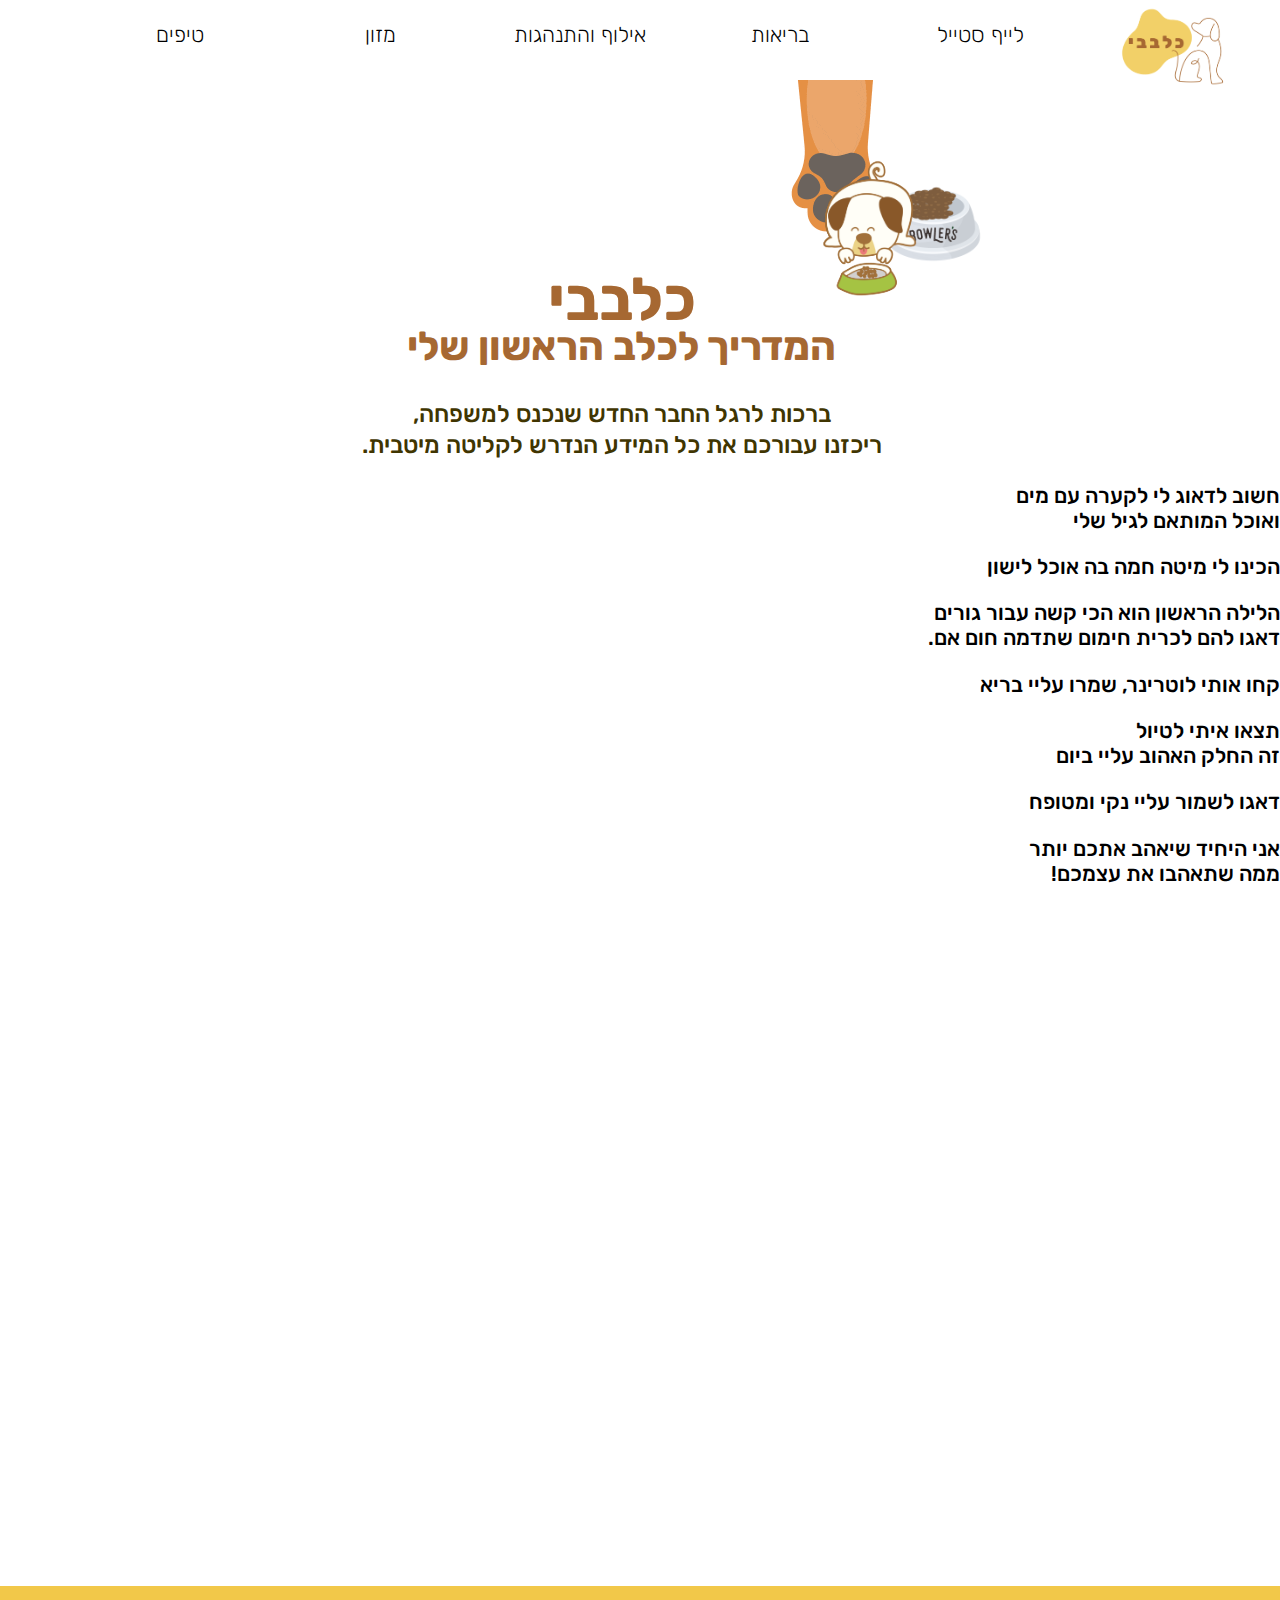
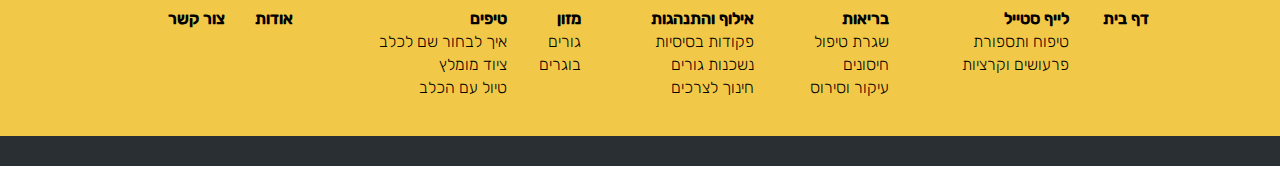
<file: index.html>
﻿<!doctype html>
<html lang="">
<head>
    <meta charset="utf-8" />
    <title>כלבבי - עמוד הבית</title>
    <meta name="description" content="אתר ייעודי המהווה מדריך לבעלי כלבים חדשים" />
    <meta name="keywords" content="כלבים, כלב חדש,איך לקלח כלב, טיפים, פרועשים, קרציות, תספורת לכלב, 
          אילוף, מזון לכלבים, טיול עם הכלב, צרכים, וטרינר, חיסונים  " />
    <meta name="author" content="סבטה גרמן, ירין אלקיים , יעל חן אלפי" />
    <meta name="viewport" content="width=device-width, initial-scale=1.0, user-scalable=yes">
    <!-- CSS -->
    <link href="styles/myStyle.css" rel="stylesheet" />
</head>
<body>
    <div id="container">
        <article id="responsive">
            <div role="main">
                <header>
                    <!--<ul id="skip">
                        <li><a herf="#content">דלג לתוכן העמוד</a></li>
                    </ul>-->
        <nav id="headerNav" aria-label="תפריט ניווט ראשי">

            <ul>
                <li>
                    <a href="index.html">
                        
                        <img id="homeLogo" src="הכנה ליפתוח/logo.png" alt="כלבבי - המדריך לכלב הראשון שלי" title="כלבבי - המדריך לכלב הראשון שלי">
                    </a>
                </li>
                <li>
                    <div>
                        <a href="#" class="navLine default">לייף סטייל</a>
                    </div>
                    <ul>
                        <li>
                            <a href="haircut.html" class="secondNavStains">טיפוח ותספורת</a>
                        </li>
                        <li><a href="tick.html" class="secondNavStains">פרעושים וקרציות</a></li>
                    </ul>
                </li>
                <li>
                    <div>
                        <a href="#" class="notActive navLine">בריאות</a>
                    </div>
                </li>
                <li>
                    <div>
                        <a href="#" class="notActive navLine">אילוף והתנהגות</a>
                    </div>
                </li>
                <li>
                    <div>
                        <a href="#" class="notActive navLine">מזון</a>
                    </div>
                </li>
                <li>
                    <div>
                        <a href="#" class="notActive navLine">טיפים</a>
                    </div>
                </li>
            </ul>
        </nav>

        <!--<div id="accButton">
            <a href="indexAccessible.html">

                כפתור נגישות <br>
                צבעים מנוגדים

            </a>
           <img class="redSquareFull" src="images/redSquareFull.png" alt="">
        </div>-->

        <div class="front">
            <img id="pawsGif"src="הכנה ליפתוח/pawsgif.gif" alt="" title="כפות רגליים"/>
            <h1 class="homepage"><span id="FrontName">כלבבי</span><br />
            המדריך לכלב הראשון שלי</h1>
            <h2 class="homepage2">
                ברכות לרגל החבר החדש שנכנס למשפחה,
                <br /> ריכזנו עבורכם את כל המידע הנדרש לקליטה מיטבית.
            </h2>
        </div>
        </header>
                <div class="front">
                    <section id="foodhome">

                        <p>
                            חשוב לדאוג לי לקערה עם מים
                            <br /> ואוכל המותאם לגיל שלי <br>
                        </p>
                        <img id="food" src="הכנה ליפתוח/food.png" alt="כלב אוכל" title="" />
                        <img id="foodbawl" src="הכנה ליפתוח/food bawl.gif" alt="" title="" />

                    </section>

                    <section id="sleephome">

                        <p>
                            הכינו לי מיטה חמה בה אוכל לישון
                        </p>
                        <img id="food" src="הכנה ליפתוח/food.png" alt="כלב אוכל" title="" /> <!--מנורה-->
                        <p>
                            הלילה הראשון הוא הכי קשה עבור גורים <br>
                            דאגו להם לכרית חימום שתדמה חום אם.

                        </p>
                    </section>
                    <section id="dochome">
                        <p>
                            קחו אותי לוטרינר, שמרו עליי בריא  <br>
                        </p>

                    </section>



                    <section id="travelhome">

                        <p>
                            תצאו איתי לטיול <br> זה החלק האהוב עליי ביום  <br>

                        </p>

                    </section>


                    <section id="lifestylehome">

                        <p>
                            דאגו לשמור עליי נקי ומטופח  <br>
                        </p>
                    </section>


                    <section id="lovehome">

                        <p>
                            אני היחיד שיאהב אתכם יותר <br>
                            ממה שתאהבו את עצמכם!<br>

                        </p>
                    </section>

                    <footer>
                        <table>
                            <tr>
                                <th><a class="bold" href="index.html">דף בית</a></th>
                                <th class="title">לייף סטייל</th>
                                <th class="title">בריאות</th>
                                <th class="title">אילוף והתנהגות</th>
                                <th class="title">מזון</th>
                                <th class="title">טיפים</th>
                                <th><a class="bold" href="about.html">אודות</a></th>
                                <th><a class="bold" href="contactUs.html">צור קשר</a></th>
                            </tr>
                            <tr>
                                <td></td>
                                <td><a href="haircut.html">טיפוח ותספורת</a></td>
                                <td><a class="notActive" href="#">שגרת טיפול</a></td>
                                <td><a class="notActive" href="#">פקודות בסיסיות</a></td>
                                <td><a class="notActive" href="#">גורים</a></td>
                                <td><a class="notActive" href="#">איך לבחור שם לכלב</a></td>

                            </tr>
                            <tr>
                                <td></td>
                                <td><a href="tick.html">פרעושים וקרציות</a></td>
                                <td><a class="notActive" href="#">חיסונים</a></td>
                                <td><a class="notActive" href="#">נשכנות גורים</a></td>
                                <td><a class="notActive" href="#">בוגרים</a></td>
                                <td><a class="notActive" href="#">ציוד מומלץ</a></td>
                            </tr>
                            <tr>
                                <td></td>
                                <td></td>
                                <td><a class="notActive" href="#">עיקור וסירוס</a></td>
                                <td><a class="notActive" href="#">חינוך לצרכים</a></td>
                                <td></td>
                                <td><a class="notActive" href="#">טיול עם הכלב</a></td>
                            </tr>
                        </table>  
                            </footer>
                                </div>
                        </div>
            </div>
    </articel>
</body>

</html>
</file>
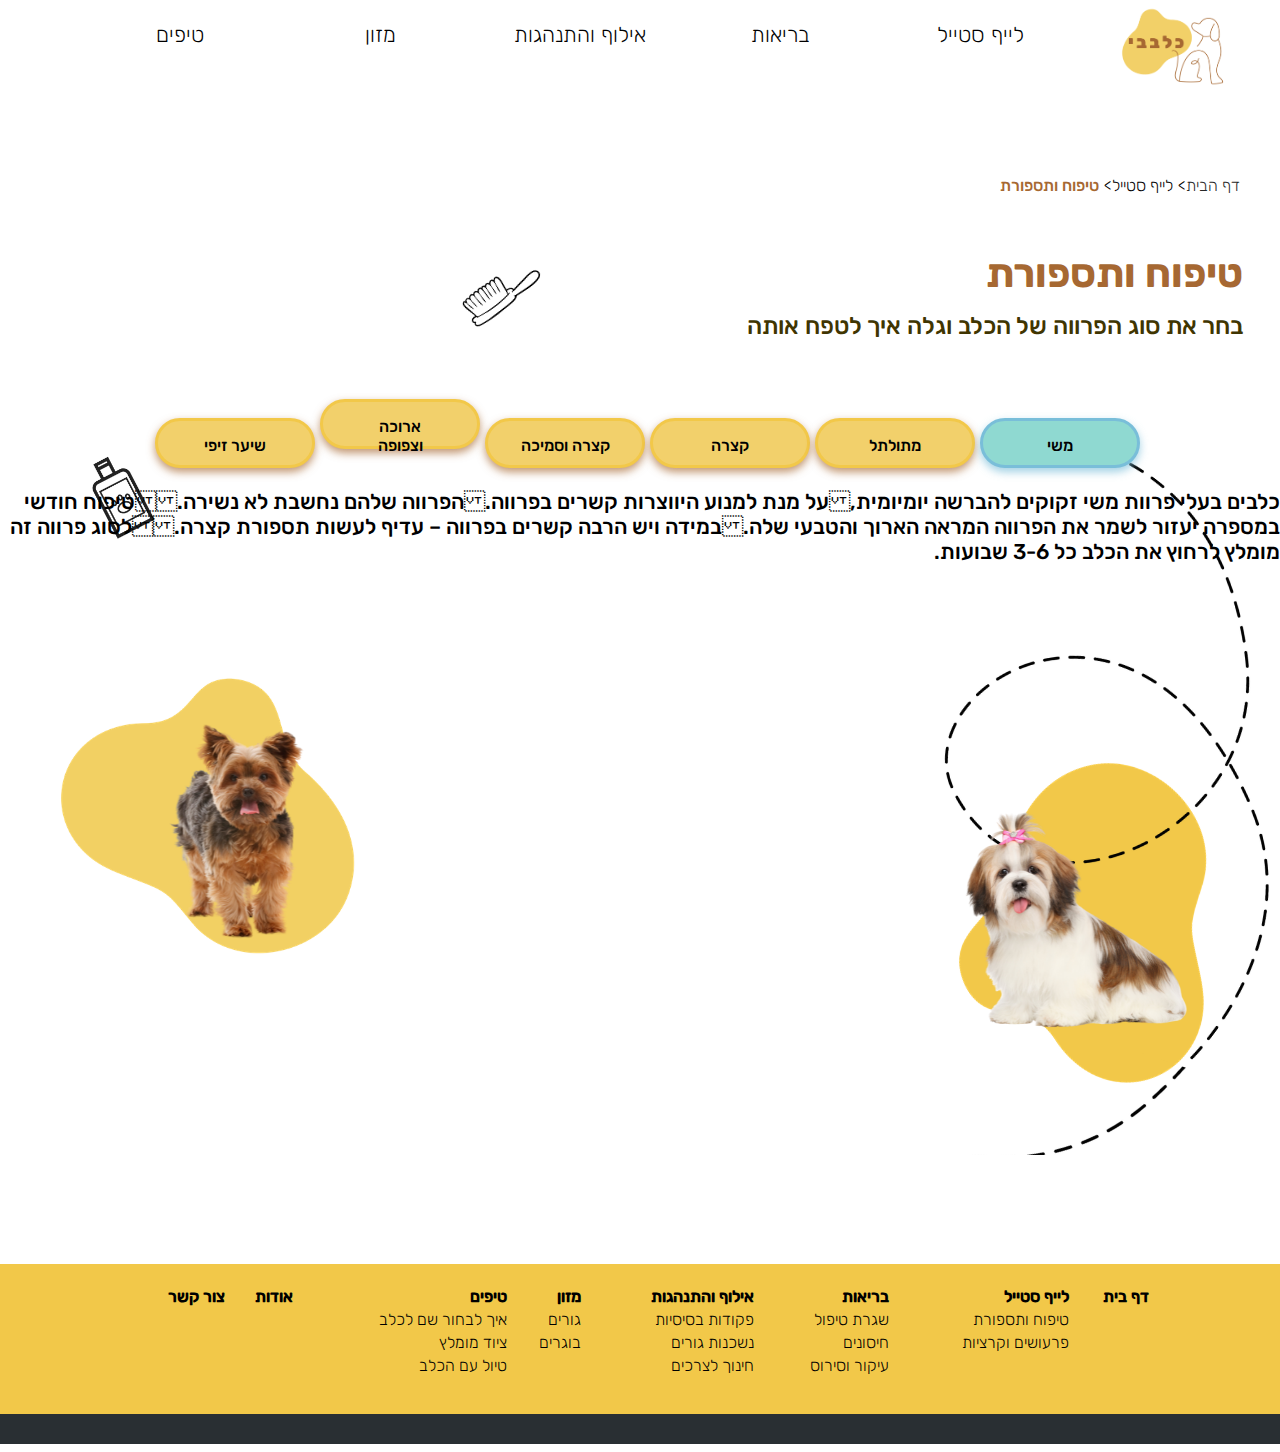
<file: 1meshi.html>
﻿<!doctype html>
<html lang="">
<head>
    <meta charset="utf-8" />
    <title>טיפוח ותספורת - משי</title>
    <meta name="description" content="" />
    <meta name="keywords" content="" />
    <meta name="author" content="" />
    <meta name="viewport" content="width=device-width, initial-scale=1.0, user-scalable=yes">
    <!-- CSS -->
    <link href="styles/myStyle.css" rel="stylesheet" />

</head>
<body>
    <div id="container">
        <nav id="headerNav" aria-label="תפריט ניווט ראשי">

            <ul>
                <li>
                    <a href="index.html">

                        <img id="homeLogo" src="הכנה ליפתוח/logo.png" alt="כלבבי - המדריך לכלב הראשון שלי" title="כלבבי - המדריך לכלב הראשון שלי">
                    </a>
                </li>
                <li>
                    <div>
                        <a href="#" class="navLine default">לייף סטייל</a>
                    </div>
                    <ul>
                        <li>
                             <a href="haircut - Copy.html" class="secondNavStains">טיפוח ותספורת</a>
                        </li>
                        <li><a href="tick.html" class="secondNavStains">פרעושים וקרציות</a></li>
                    </ul>
                </li>
                <li>
                    <div>
                        <a href="#" class="notActive navLine">בריאות</a>
                    </div>
                </li>
                <li>
                    <div>
                        <a href="#" class="notActive navLine">אילוף והתנהגות</a>
                    </div>
                </li>
                <li>
                    <div>
                        <a href="#" class="notActive navLine">מזון</a>
                    </div>
                </li>
                <li>
                    <div>
                        <a href="#" class="notActive navLine">טיפים</a>
                    </div>
                </li>
            </ul>

        </nav>
        <nav id="breadCrumbs" aria-label="תפריט התמצאות">
            <ol>
                <li>
                    <a href="index.html">דף הבית</a>
                </li>

                <li>לייף סטייל</li>

                <li>טיפוח ותספורת</li>
            </ol>
        </nav>
        <div id="front">
            <img id="meshiBack" src="../a/mashiBack.png" />
            <h1>
                טיפוח ותספורת
            </h1>
            <h2>
                בחר את סוג הפרווה של הכלב וגלה איך לטפח אותה
            </h2>
            <br /> <br />

            <div id="HairButton">
                <button class="button2">
                    משי
                </button>
                <button class="button1" onClick="window.location.href='2curl.html';">
                    מתולתל
                </button>
                <button class="button1" onClick="window.location.href='3short.html';">
                    קצרה
                </button>
                <button class="button1" onClick="window.location.href='4shortthick.html';">
                    קצרה וסמיכה
                </button>
                <button class="button1" onClick="window.location.href='5long.html';">
                    ארוכה וצפופה
                </button>
                <button class="button1" onClick="window.location.href='6zifi.html';">
                    שיער זיפי
                </button>
            </div>
            <p>
                כלבים בעלי פרוות משי זקוקים להברשה יומיומית,על מנת למנוע היווצרות קשרים בפרווה.הפרווה שלהם נחשבת לא נשירה.טיפוח חודשי במספרה יעזור לשמר את הפרווה המראה הארוך והטבעי שלה.במידה ויש הרבה קשרים בפרווה – עדיף לעשות תספורת קצרה.לסוג פרווה זה מומלץ לרחוץ את הכלב כל 3-6 שבועות.
            </p>
            <footer>
                <table>
                    <tr>
                        <th><a class="bold" href="index.html">דף בית</a></th>
                        <th class="title">לייף סטייל</th>
                        <th class="title">בריאות</th>
                        <th class="title">אילוף והתנהגות</th>
                        <th class="title">מזון</th>
                        <th class="title">טיפים</th>
                        <th><a class="bold" href="about.html">אודות</a></th>
                        <th><a class="bold" href="contactUs.html">צור קשר</a></th>
                    </tr>
                    <tr>
                        <td></td>
                        <td><a href="haircut.html">טיפוח ותספורת</a></td>
                        <td><a class="notActive" href="#">שגרת טיפול</a></td>
                        <td><a class="notActive" href="#">פקודות בסיסיות</a></td>
                        <td><a class="notActive" href="#">גורים</a></td>
                        <td><a class="notActive" href="#">איך לבחור שם לכלב</a></td>

                    </tr>
                    <tr>
                        <td></td>
                        <td><a href="tick.html">פרעושים וקרציות</a></td>
                        <td><a class="notActive" href="#">חיסונים</a></td>
                        <td><a class="notActive" href="#">נשכנות גורים</a></td>
                        <td><a class="notActive" href="#">בוגרים</a></td>
                        <td><a class="notActive" href="#">ציוד מומלץ</a></td>
                    </tr>
                    <tr>
                        <td></td>
                        <td></td>
                        <td><a class="notActive" href="#">עיקור וסירוס</a></td>
                        <td><a class="notActive" href="#">חינוך לצרכים</a></td>
                        <td></td>
                        <td><a class="notActive" href="#">טיול עם הכלב</a></td>
                    </tr>
                </table>
            </footer>
        </div>
    </div>
</body>
</html>
</file>
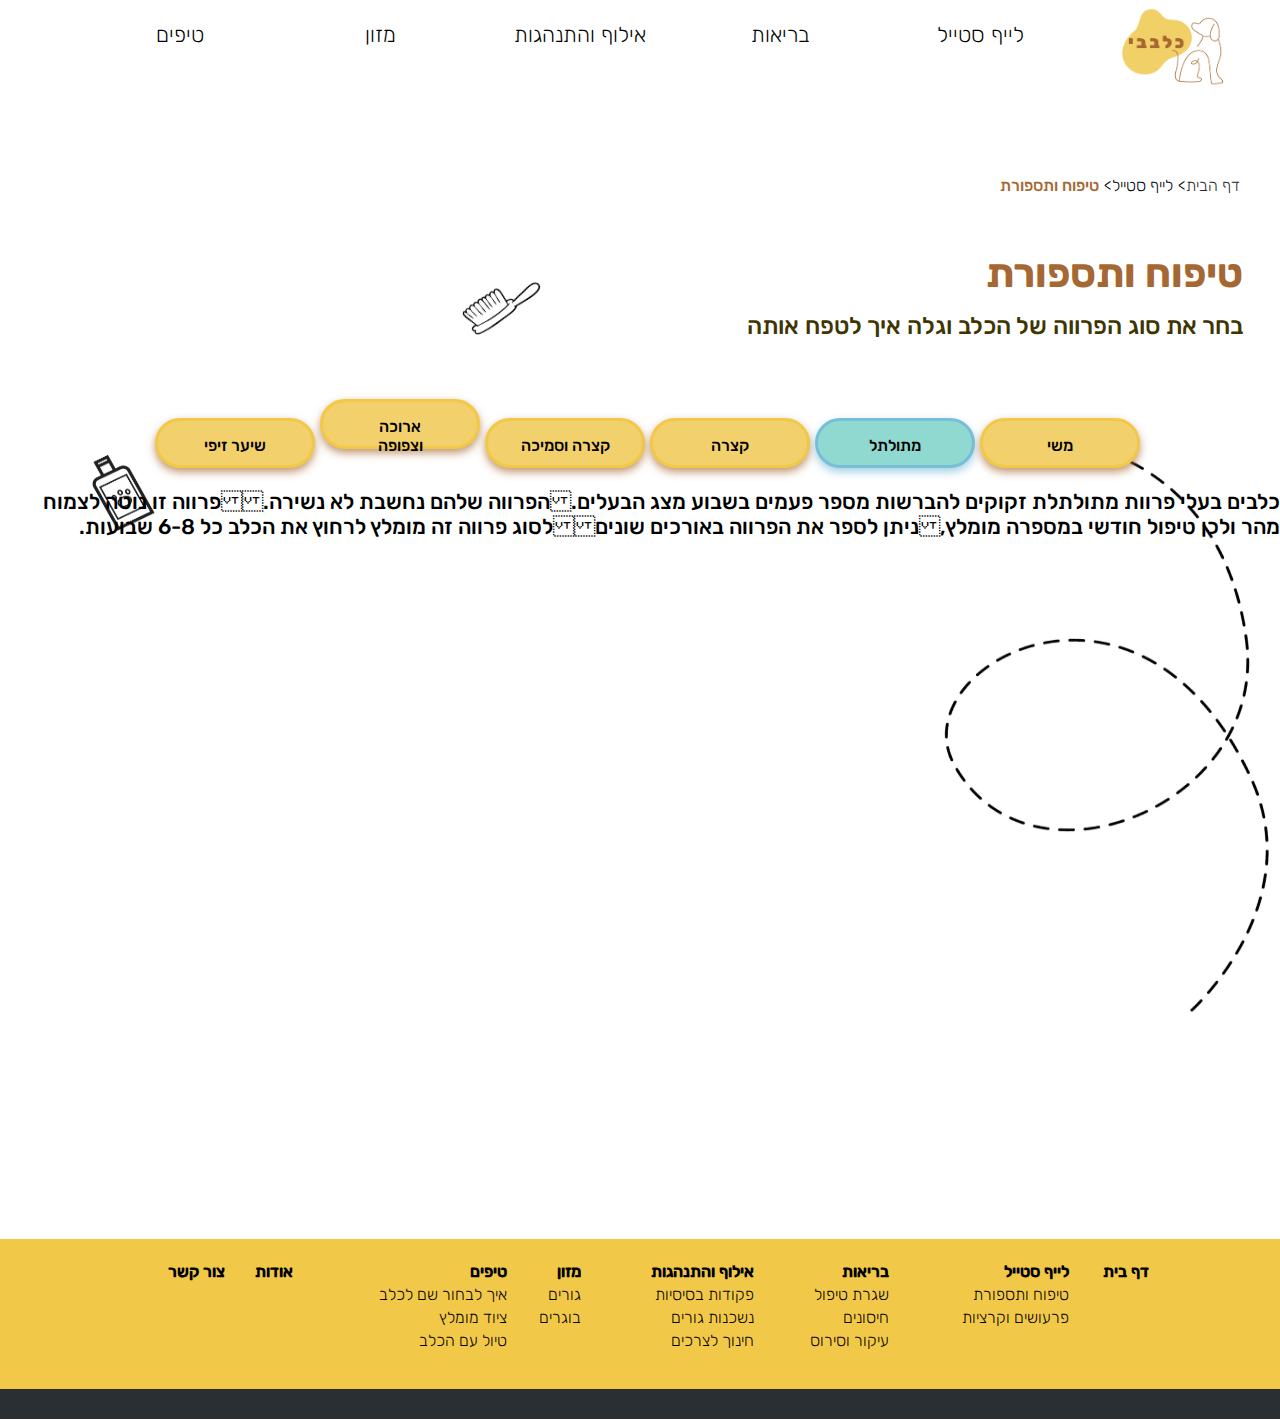
<file: 2curl.html>
﻿<!doctype html>
<html lang="">
<head>
    <meta charset="utf-8" />
    <title>טיפוח ותספורת - מתולתל</title>
    <meta name="description" content="" />
    <meta name="keywords" content="" />
    <meta name="author" content="" />
    <meta name="viewport" content="width=device-width, initial-scale=1.0, user-scalable=yes">
    <!-- CSS -->
    <link href="styles/myStyle.css" rel="stylesheet" />

</head>
<body>
    <div id="container">
        <nav id="headerNav" aria-label="תפריט ניווט ראשי">

            <ul>
                <li>
                    <a href="index.html">

                        <img id="homeLogo" src="הכנה ליפתוח/logo.png" alt="כלבבי - המדריך לכלב הראשון שלי" title="כלבבי - המדריך לכלב הראשון שלי">
                    </a>
                </li>
                <li>
                    <div>
                        <a href="#" class="navLine default">לייף סטייל</a>
                    </div>
                    <ul>
                        <li>
                            <a href="haircut.html" class="secondNavStains">טיפוח ותספורת</a>
                        </li>
                        <li><a href="tick.html" class="secondNavStains">פרעושים וקרציות</a></li>
                    </ul>
                </li>
                <li>
                    <div>
                        <a href="#" class="notActive navLine">בריאות</a>
                    </div>
                </li>
                <li>
                    <div>
                        <a href="#" class="notActive navLine">אילוף והתנהגות</a>
                    </div>
                </li>
                <li>
                    <div>
                        <a href="#" class="notActive navLine">מזון</a>
                    </div>
                </li>
                <li>
                    <div>
                        <a href="#" class="notActive navLine">טיפים</a>
                    </div>
                </li>
            </ul>

        </nav>
        <nav id="breadCrumbs" aria-label="תפריט התמצאות">
            <ol>
                <li>
                    <a href="index.html">דף הבית</a>
                </li>

                <li>לייף סטייל</li>

                <li>טיפוח ותספורת</li>
            </ol>
        </nav>
        <div id="front">
            <div>
                <img id="haircutBack" src="הכנה ליפתוח/backHair.png" />
            </div>
            <h1>
                טיפוח ותספורת
            </h1>
            <h2>
                בחר את סוג הפרווה של הכלב וגלה איך לטפח אותה
            </h2>
            <br /> <br />
            <div id="HairButton">
                <button class="button1" onClick="window.location.href='1meshi.html';">
                    משי
                </button>
                <button class="button2">
                    מתולתל
                </button>
                <button class="button1" onClick="window.location.href='3short.html';">
                    קצרה
                </button>
                <button class="button1" onClick="window.location.href='4shortthick.html';">
                    קצרה וסמיכה
                </button>
                <button class="button1" onClick="window.location.href='5long.html';">
                    ארוכה וצפופה
                </button>
                <button class="button1" onClick="window.location.href='6zifi.html';">
                    שיער זיפי
                </button>
            </div>
           
            <p>
                כלבים בעלי פרוות מתולתלת זקוקים להברשות מספר פעמים בשבוע מצג הבעלים.הפרווה שלהם נחשבת לא נשירה.פרווה זו נוטה לצמוח מהר ולכן טיפול חודשי במספרה מומלץ,ניתן לספר את הפרווה באורכים שוניםלסוג פרווה זה מומלץ לרחוץ את הכלב כל 6-8 שבועות.
            </p>   

            <footer>
                <table>
                    <tr>
                        <th><a class="bold" href="index.html">דף בית</a></th>
                        <th class="title">לייף סטייל</th>
                        <th class="title">בריאות</th>
                        <th class="title">אילוף והתנהגות</th>
                        <th class="title">מזון</th>
                        <th class="title">טיפים</th>
                        <th><a class="bold" href="about.html">אודות</a></th>
                        <th><a class="bold" href="contactUs.html">צור קשר</a></th>
                    </tr>
                    <tr>
                        <td></td>
                        <td><a href="haircut.html">טיפוח ותספורת</a></td>
                        <td><a class="notActive" href="#">שגרת טיפול</a></td>
                        <td><a class="notActive" href="#">פקודות בסיסיות</a></td>
                        <td><a class="notActive" href="#">גורים</a></td>
                        <td><a class="notActive" href="#">איך לבחור שם לכלב</a></td>

                    </tr>
                    <tr>
                        <td></td>
                        <td><a href="tick.html">פרעושים וקרציות</a></td>
                        <td><a class="notActive" href="#">חיסונים</a></td>
                        <td><a class="notActive" href="#">נשכנות גורים</a></td>
                        <td><a class="notActive" href="#">בוגרים</a></td>
                        <td><a class="notActive" href="#">ציוד מומלץ</a></td>
                    </tr>
                    <tr>
                        <td></td>
                        <td></td>
                        <td><a class="notActive" href="#">עיקור וסירוס</a></td>
                        <td><a class="notActive" href="#">חינוך לצרכים</a></td>
                        <td></td>
                        <td><a class="notActive" href="#">טיול עם הכלב</a></td>
                    </tr>
                </table>
            </footer>
        </div>
    </div>
</body>
</html>
</file>
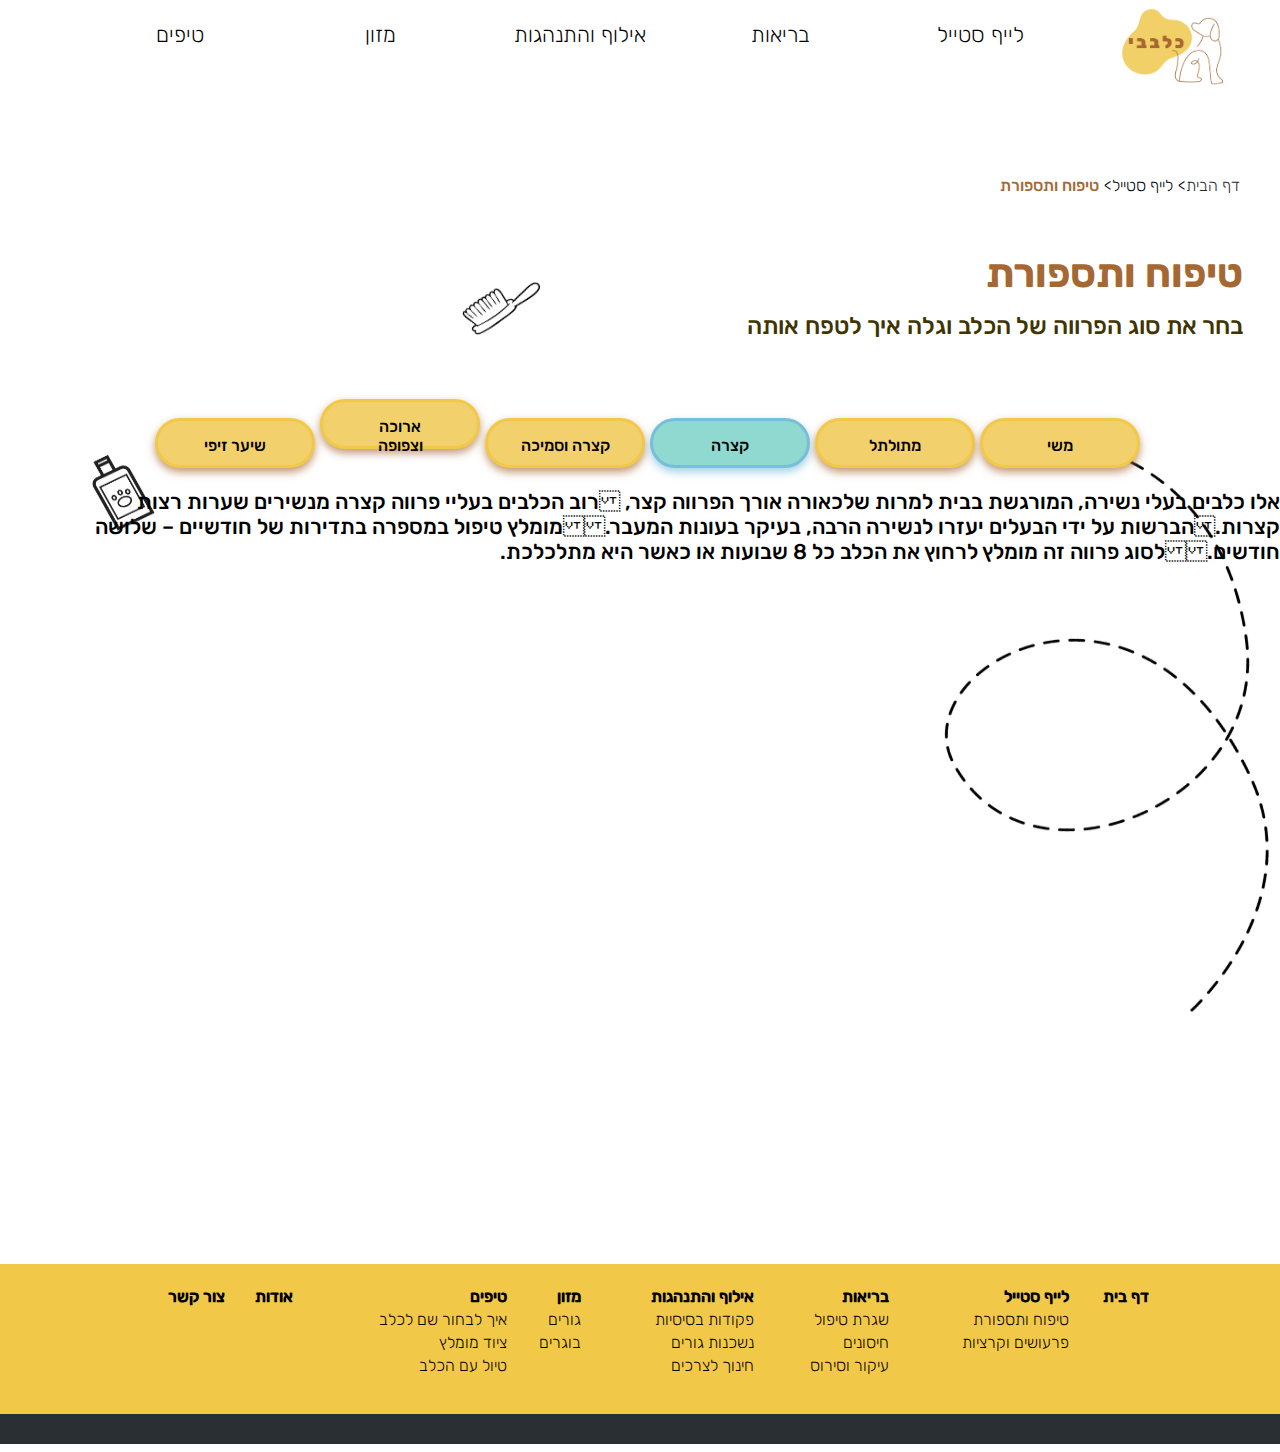
<file: 3short.html>
﻿<!doctype html>
<html lang="">
<head>
    <meta charset="utf-8" />
    <title>טיפוח ותספורת - קצרה</title>
    <meta name="description" content="" />
    <meta name="keywords" content="" />
    <meta name="author" content="" />
    <meta name="viewport" content="width=device-width, initial-scale=1.0, user-scalable=yes">
    <!-- CSS -->
    <link href="styles/myStyle.css" rel="stylesheet" />

</head>
<body>
    <div id="container">
        <nav id="headerNav" aria-label="תפריט ניווט ראשי">

            <ul>
                <li>
                    <a href="index.html">

                        <img id="homeLogo" src="הכנה ליפתוח/logo.png" alt="כלבבי - המדריך לכלב הראשון שלי" title="כלבבי - המדריך לכלב הראשון שלי">
                    </a>
                </li>
                <li>
                    <div>
                        <a href="#" class="navLine default">לייף סטייל</a>
                    </div>
                    <ul>
                        <li>
                              <a href="haircut - Copy.html" class="secondNavStains">טיפוח ותספורת</a>
                        </li>
                        <li><a href="tick.html" class="secondNavStains">פרעושים וקרציות</a></li>
                    </ul>
                </li>
                <li>
                    <div>
                        <a href="#" class="notActive navLine">בריאות</a>
                    </div>
                </li>
                <li>
                    <div>
                        <a href="#" class="notActive navLine">אילוף והתנהגות</a>
                    </div>
                </li>
                <li>
                    <div>
                        <a href="#" class="notActive navLine">מזון</a>
                    </div>
                </li>
                <li>
                    <div>
                        <a href="#" class="notActive navLine">טיפים</a>
                    </div>
                </li>
            </ul>

        </nav>
        <nav id="breadCrumbs" aria-label="תפריט התמצאות">
            <ol>
                <li>
                    <a href="index.html">דף הבית</a>
                </li>

                <li>לייף סטייל</li>

                <li>טיפוח ותספורת</li>
            </ol>
        </nav>
        <div id="front">
            <div>
                <img id="haircutBack" src="הכנה ליפתוח/backHair.png" />
            </div>
            <h1>
                טיפוח ותספורת
            </h1>
            <h2>
                בחר את סוג הפרווה של הכלב וגלה איך לטפח אותה
            </h2>
            <br /> <br />
            <div id="HairButton">
                <button class="button1" onClick="window.location.href='1meshi.html';">
                    משי
                </button>
                <button class="button1" onClick="window.location.href='2curl.html';">
                    מתולתל
                </button>
                <button class="button2">
                    קצרה
                </button>
                <button class="button1" onClick="window.location.href='4shortthick.html';">
                    קצרה וסמיכה
                </button>
                <button class="button1" onClick="window.location.href='5long.html';">
                    ארוכה וצפופה
                </button>
                <button class="button1" onClick="window.location.href='6zifi.html';">
                    שיער זיפי
                </button>
            </div>
            <p>
                אלו כלבים בעלי נשירה, המורגשת בבית למרות שלכאורה אורך הפרווה קצר, רוב הכלבים בעליי פרווה קצרה מנשירים שערות רצות קצרות.הברשות על ידי הבעלים יעזרו לנשירה הרבה, בעיקר בעונות המעבר.מומלץ טיפול במספרה בתדירות של חודשיים – שלושה חודשים.לסוג פרווה זה מומלץ לרחוץ את הכלב כל 8 שבועות או כאשר היא מתלכלכת.
            </p>
            <footer>
                <table>
                    <tr>
                        <th><a class="bold" href="index.html">דף בית</a></th>
                        <th class="title">לייף סטייל</th>
                        <th class="title">בריאות</th>
                        <th class="title">אילוף והתנהגות</th>
                        <th class="title">מזון</th>
                        <th class="title">טיפים</th>
                        <th><a class="bold" href="about.html">אודות</a></th>
                        <th><a class="bold" href="contactUs.html">צור קשר</a></th>
                    </tr>
                    <tr>
                        <td></td>
                        <td><a href="haircut.html">טיפוח ותספורת</a></td>
                        <td><a class="notActive" href="#">שגרת טיפול</a></td>
                        <td><a class="notActive" href="#">פקודות בסיסיות</a></td>
                        <td><a class="notActive" href="#">גורים</a></td>
                        <td><a class="notActive" href="#">איך לבחור שם לכלב</a></td>

                    </tr>
                    <tr>
                        <td></td>
                        <td><a href="tick.html">פרעושים וקרציות</a></td>
                        <td><a class="notActive" href="#">חיסונים</a></td>
                        <td><a class="notActive" href="#">נשכנות גורים</a></td>
                        <td><a class="notActive" href="#">בוגרים</a></td>
                        <td><a class="notActive" href="#">ציוד מומלץ</a></td>
                    </tr>
                    <tr>
                        <td></td>
                        <td></td>
                        <td><a class="notActive" href="#">עיקור וסירוס</a></td>
                        <td><a class="notActive" href="#">חינוך לצרכים</a></td>
                        <td></td>
                        <td><a class="notActive" href="#">טיול עם הכלב</a></td>
                    </tr>
                </table>
            </footer>
        </div>
    </div>
</body>
</html>
</file>
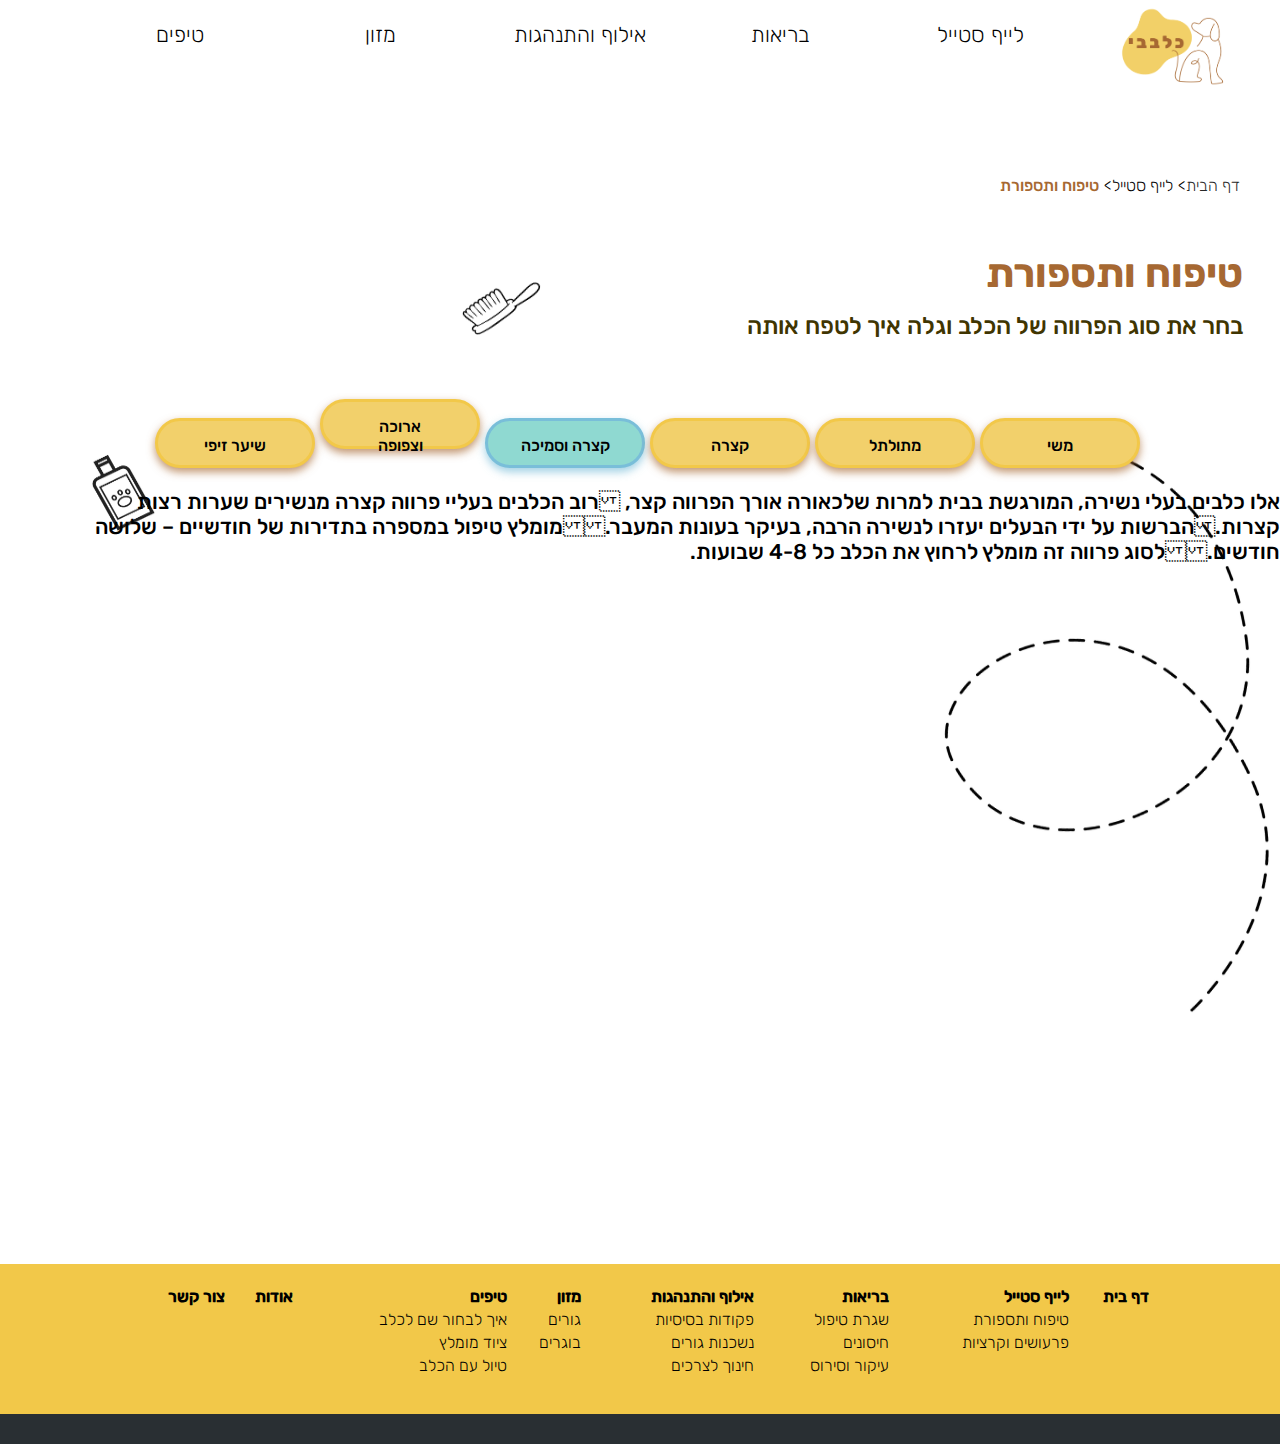
<file: 4shortthick.html>
﻿<!doctype html>
<html lang="">
<head>
    <meta charset="utf-8" />
    <title>טיפוח ותספורת - קצרה וסמיכה</title>
    <meta name="description" content="" />
    <meta name="keywords" content="" />
    <meta name="author" content="" />
    <meta name="viewport" content="width=device-width, initial-scale=1.0, user-scalable=yes">
    <!-- CSS -->
    <link href="styles/myStyle.css" rel="stylesheet" />

</head>
<body>
    <div id="container">
        <nav id="headerNav" aria-label="תפריט ניווט ראשי">

            <ul>
                <li>
                    <a href="index.html">

                        <img id="homeLogo" src="הכנה ליפתוח/logo.png" alt="כלבבי - המדריך לכלב הראשון שלי" title="כלבבי - המדריך לכלב הראשון שלי">
                    </a>
                </li>
                <li>
                    <div>
                        <a href="#" class="navLine default">לייף סטייל</a>
                    </div>
                    <ul>
                        <li>
                              <a href="haircut - Copy.html" class="secondNavStains">טיפוח ותספורת</a>
                        </li>
                        <li><a href="tick.html" class="secondNavStains">פרעושים וקרציות</a></li>
                    </ul>
                </li>
                <li>
                    <div>
                        <a href="#" class="notActive navLine">בריאות</a>
                    </div>
                </li>
                <li>
                    <div>
                        <a href="#" class="notActive navLine">אילוף והתנהגות</a>
                    </div>
                </li>
                <li>
                    <div>
                        <a href="#" class="notActive navLine">מזון</a>
                    </div>
                </li>
                <li>
                    <div>
                        <a href="#" class="notActive navLine">טיפים</a>
                    </div>
                </li>
            </ul>

        </nav>
        <nav id="breadCrumbs" aria-label="תפריט התמצאות">
            <ol>
                <li>
                    <a href="index.html">דף הבית</a>
                </li>

                <li>לייף סטייל</li>

                <li>טיפוח ותספורת</li>
            </ol>
        </nav>
        <div id="front">
            <div>
                <img id="haircutBack" src="הכנה ליפתוח/backHair.png" />
            </div>
            <h1>
                טיפוח ותספורת
            </h1>
            <h2>
                בחר את סוג הפרווה של הכלב וגלה איך לטפח אותה
            </h2>
            <br /> <br />
            <div id="HairButton">
                <button class="button1" onClick="window.location.href='1meshi.html';">
                    משי
                </button>
                <button class="button1" onClick="window.location.href='2curl.html';">
                    מתולתל
                </button>
                <button class="button1" onClick="window.location.href='3short.html';">
                    קצרה
                </button>
                <button class="button2">
                    קצרה וסמיכה
                </button>
                <button class="button1" onClick="window.location.href='5long.html';">
                    ארוכה וצפופה
                </button>
                <button class="button1" onClick="window.location.href='6zifi.html';">
                    שיער זיפי
                </button>
            </div>
            <p>
                אלו כלבים בעלי נשירה, המורגשת בבית למרות שלכאורה אורך הפרווה קצר, רוב הכלבים בעליי פרווה קצרה מנשירים שערות רצות קצרות.הברשות על ידי הבעלים יעזרו לנשירה הרבה, בעיקר בעונות המעבר.מומלץ טיפול במספרה בתדירות של חודשיים – שלושה חודשים.לסוג פרווה זה מומלץ לרחוץ את הכלב כל 4-8 שבועות.
            </p>
            <footer>
                <table>
                    <tr>
                        <th><a class="bold" href="index.html">דף בית</a></th>
                        <th class="title">לייף סטייל</th>
                        <th class="title">בריאות</th>
                        <th class="title">אילוף והתנהגות</th>
                        <th class="title">מזון</th>
                        <th class="title">טיפים</th>
                        <th><a class="bold" href="about.html">אודות</a></th>
                        <th><a class="bold" href="contactUs.html">צור קשר</a></th>
                    </tr>
                    <tr>
                        <td></td>
                        <td><a href="haircut.html">טיפוח ותספורת</a></td>
                        <td><a class="notActive" href="#">שגרת טיפול</a></td>
                        <td><a class="notActive" href="#">פקודות בסיסיות</a></td>
                        <td><a class="notActive" href="#">גורים</a></td>
                        <td><a class="notActive" href="#">איך לבחור שם לכלב</a></td>

                    </tr>
                    <tr>
                        <td></td>
                        <td><a href="tick.html">פרעושים וקרציות</a></td>
                        <td><a class="notActive" href="#">חיסונים</a></td>
                        <td><a class="notActive" href="#">נשכנות גורים</a></td>
                        <td><a class="notActive" href="#">בוגרים</a></td>
                        <td><a class="notActive" href="#">ציוד מומלץ</a></td>
                    </tr>
                    <tr>
                        <td></td>
                        <td></td>
                        <td><a class="notActive" href="#">עיקור וסירוס</a></td>
                        <td><a class="notActive" href="#">חינוך לצרכים</a></td>
                        <td></td>
                        <td><a class="notActive" href="#">טיול עם הכלב</a></td>
                    </tr>
                </table>
            </footer>
        </div>
    </div>
</body>
</html>
</file>
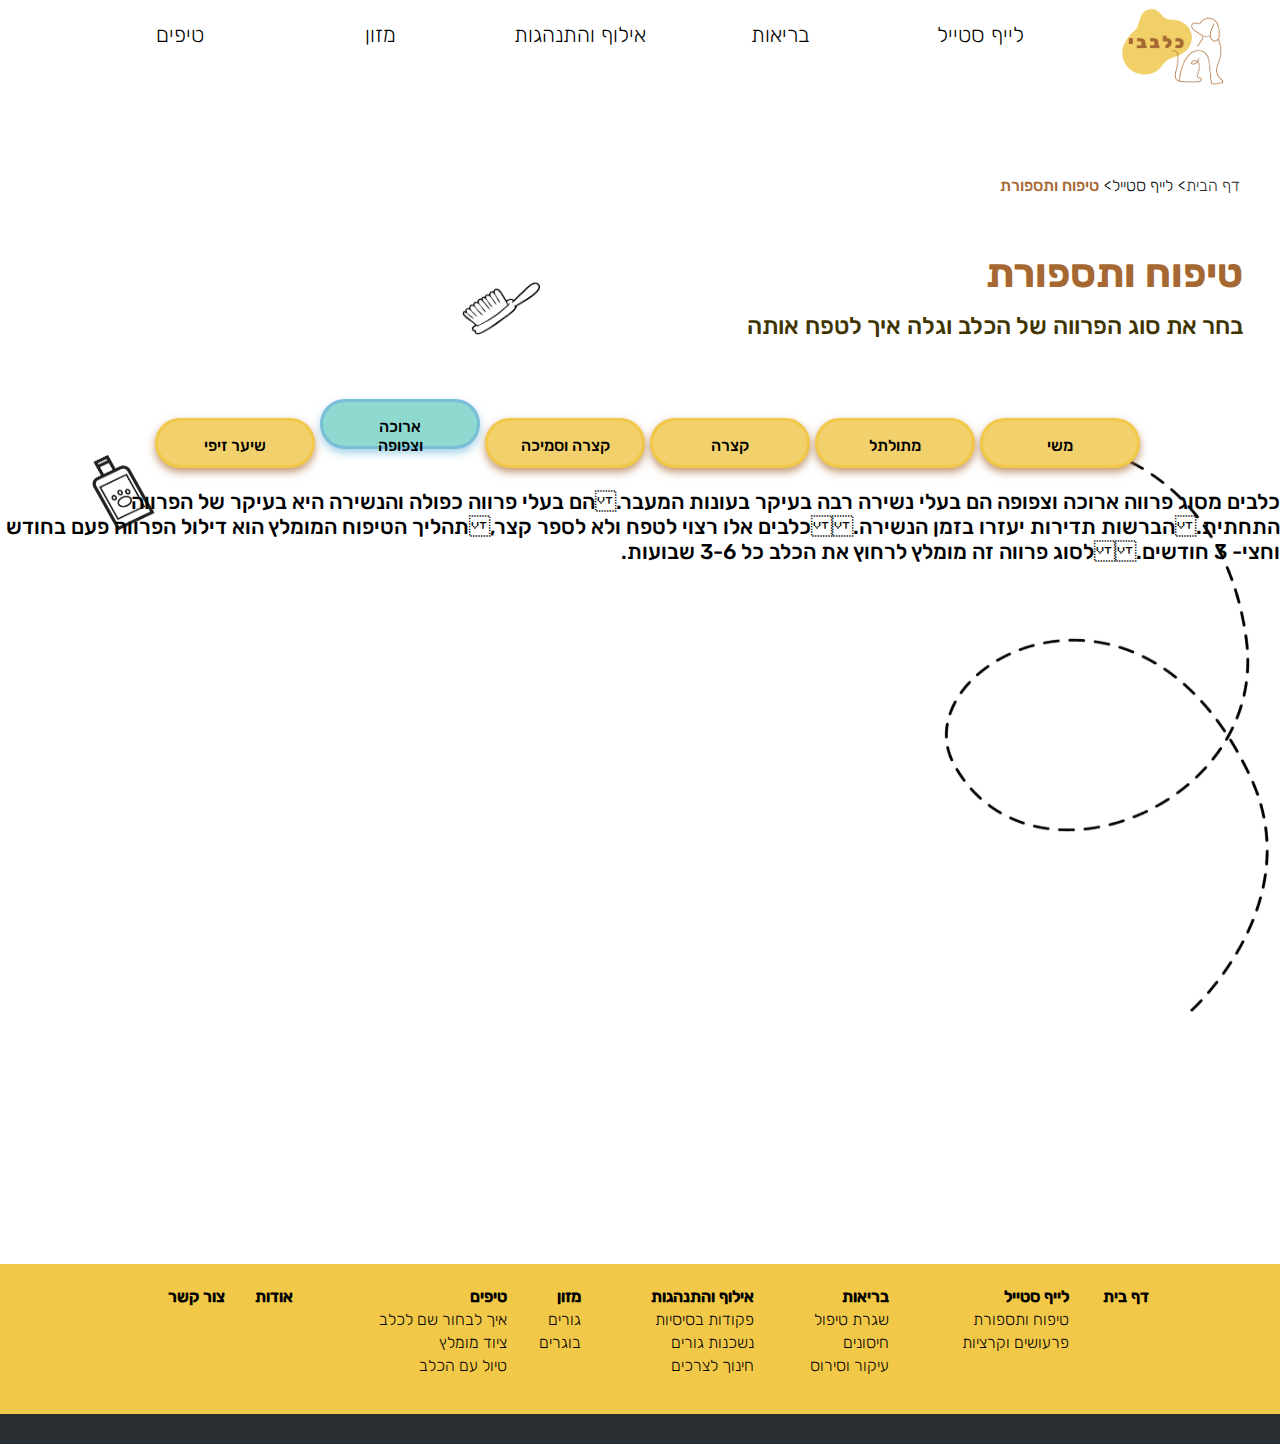
<file: 5long.html>
﻿<!doctype html>
<html lang="">
<head>
    <meta charset="utf-8" />
    <title>טיפוח ותספורת - ארוכה וצפופה</title>
    <meta name="description" content="" />
    <meta name="keywords" content="" />
    <meta name="author" content="" />
    <meta name="viewport" content="width=device-width, initial-scale=1.0, user-scalable=yes">
    <!-- CSS -->
    <link href="styles/myStyle.css" rel="stylesheet" />

</head>
<body>
    <div id="container">
        <nav id="headerNav" aria-label="תפריט ניווט ראשי">

            <ul>
                <li>
                    <a href="index.html">

                        <img id="homeLogo" src="הכנה ליפתוח/logo.png" alt="כלבבי - המדריך לכלב הראשון שלי" title="כלבבי - המדריך לכלב הראשון שלי">
                    </a>
                </li>
                <li>
                    <div>
                        <a href="#" class="navLine default">לייף סטייל</a>
                    </div>
                    <ul>
                        <li>
                             <a href="haircut - Copy.html" class="secondNavStains">טיפוח ותספורת</a>
                        </li>
                        <li><a href="tick.html" class="secondNavStains">פרעושים וקרציות</a></li>
                    </ul>
                </li>
                <li>
                    <div>
                        <a href="#" class="notActive navLine">בריאות</a>
                    </div>
                </li>
                <li>
                    <div>
                        <a href="#" class="notActive navLine">אילוף והתנהגות</a>
                    </div>
                </li>
                <li>
                    <div>
                        <a href="#" class="notActive navLine">מזון</a>
                    </div>
                </li>
                <li>
                    <div>
                        <a href="#" class="notActive navLine">טיפים</a>
                    </div>
                </li>
            </ul>

        </nav>
        <nav id="breadCrumbs" aria-label="תפריט התמצאות">
            <ol>
                <li>
                    <a href="index.html">דף הבית</a>
                </li>

                <li>לייף סטייל</li>

                <li>טיפוח ותספורת</li>
            </ol>
        </nav>
        <div id="front">
            <div>
                <img id="haircutBack" src="הכנה ליפתוח/backHair.png" />
            </div>
            <h1>
                טיפוח ותספורת
            </h1>
            <h2>
                בחר את סוג הפרווה של הכלב וגלה איך לטפח אותה
            </h2>
            <br /> <br />
            <div id="HairButton">
                <button class="button1" onClick="window.location.href='1meshi.html';">
                    משי
                </button>
                <button class="button1" onClick="window.location.href='2curl.html';">
                    מתולתל
                </button>
                <button class="button1" onClick="window.location.href='3short.html';">
                    קצרה
                </button>
                <button class="button1" onClick="window.location.href='4shortthick.html';">
                    קצרה וסמיכה
                </button>
                <button class="button2">
                    ארוכה וצפופה
                </button>
                <button class="button1" onClick="window.location.href='i6zifindex.html';">
                    שיער זיפי
                </button>
            </div>
            <p>
                כלבים מסוג פרווה ארוכה וצפופה הם בעלי נשירה רבה בעיקר בעונות המעבר.הם בעלי פרווה כפולה והנשירה היא בעיקר של הפרווה התחתית.הברשות תדירות יעזרו בזמן הנשירה.כלבים אלו רצוי לטפח ולא לספר קצר,תהליך הטיפוח המומלץ הוא דילול הפרווה פעם בחודש וחצי- 3 חודשים.לסוג פרווה זה מומלץ לרחוץ את הכלב כל 3-6 שבועות.
            </p>
            <footer>
                <table>
                    <tr>
                        <th><a class="bold" href="index.html">דף בית</a></th>
                        <th class="title">לייף סטייל</th>
                        <th class="title">בריאות</th>
                        <th class="title">אילוף והתנהגות</th>
                        <th class="title">מזון</th>
                        <th class="title">טיפים</th>
                        <th><a class="bold" href="about.html">אודות</a></th>
                        <th><a class="bold" href="contactUs.html">צור קשר</a></th>
                    </tr>
                    <tr>
                        <td></td>
                        <td><a href="haircut.html">טיפוח ותספורת</a></td>
                        <td><a class="notActive" href="#">שגרת טיפול</a></td>
                        <td><a class="notActive" href="#">פקודות בסיסיות</a></td>
                        <td><a class="notActive" href="#">גורים</a></td>
                        <td><a class="notActive" href="#">איך לבחור שם לכלב</a></td>

                    </tr>
                    <tr>
                        <td></td>
                        <td><a href="tick.html">פרעושים וקרציות</a></td>
                        <td><a class="notActive" href="#">חיסונים</a></td>
                        <td><a class="notActive" href="#">נשכנות גורים</a></td>
                        <td><a class="notActive" href="#">בוגרים</a></td>
                        <td><a class="notActive" href="#">ציוד מומלץ</a></td>
                    </tr>
                    <tr>
                        <td></td>
                        <td></td>
                        <td><a class="notActive" href="#">עיקור וסירוס</a></td>
                        <td><a class="notActive" href="#">חינוך לצרכים</a></td>
                        <td></td>
                        <td><a class="notActive" href="#">טיול עם הכלב</a></td>
                    </tr>
                </table>
            </footer>
        </div>
    </div>
</body>
</html>
</file>
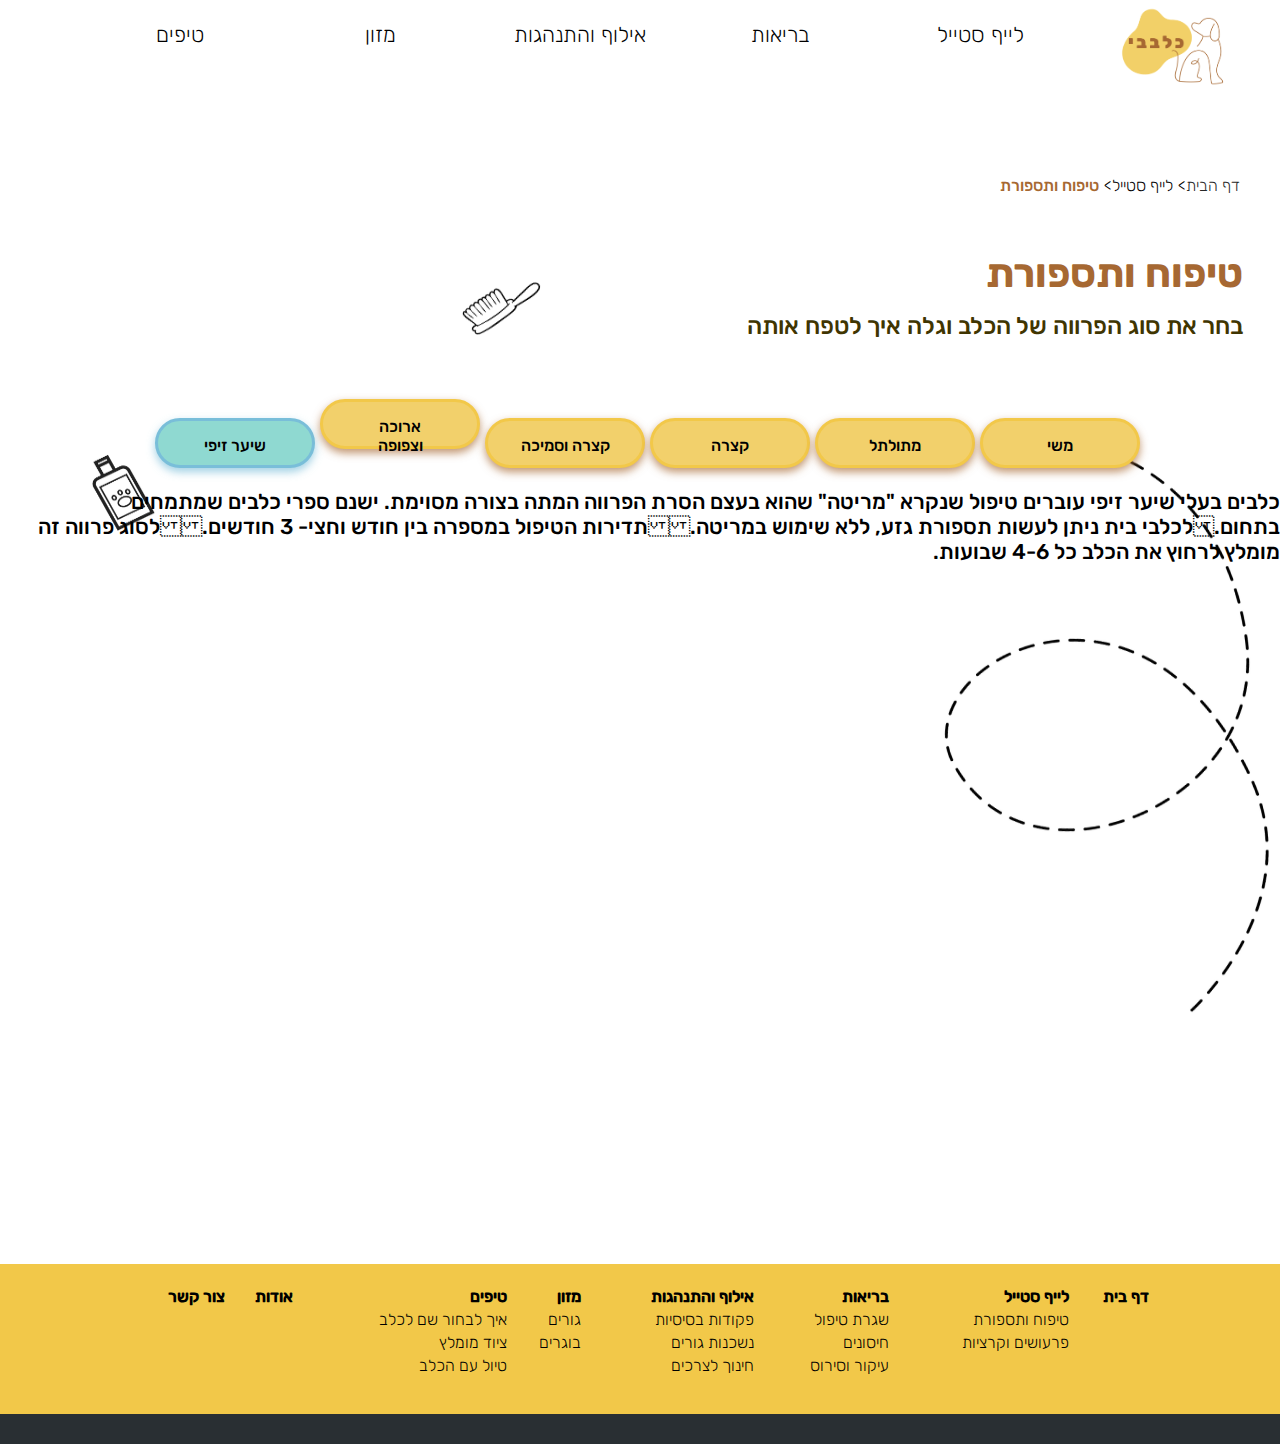
<file: 6zifi.html>
﻿<!doctype html>
<html lang="">
<head>
    <meta charset="utf-8" />
    <title>טיפוח ותספורת - שיער זיפי</title>
    <meta name="description" content="" />
    <meta name="keywords" content="" />
    <meta name="author" content="" />
    <meta name="viewport" content="width=device-width, initial-scale=1.0, user-scalable=yes">
    <!-- CSS -->
    <link href="styles/myStyle.css" rel="stylesheet" />

</head>
<body>
    <div id="container">
        <nav id="headerNav" aria-label="תפריט ניווט ראשי">

            <ul>
                <li>
                    <a href="index.html">

                        <img id="homeLogo" src="הכנה ליפתוח/logo.png" alt="כלבבי - המדריך לכלב הראשון שלי" title="כלבבי - המדריך לכלב הראשון שלי">
                    </a>
                </li>
                <li>
                    <div>
                        <a href="#" class="navLine default">לייף סטייל</a>
                    </div>
                    <ul>
                        <li>
                              <a href="haircut - Copy.html" class="secondNavStains">טיפוח ותספורת</a>
                        </li>
                        <li><a href="tick.html" class="secondNavStains">פרעושים וקרציות</a></li>
                    </ul>
                </li>
                <li>
                    <div>
                        <a href="#" class="notActive navLine">בריאות</a>
                    </div>
                </li>
                <li>
                    <div>
                        <a href="#" class="notActive navLine">אילוף והתנהגות</a>
                    </div>
                </li>
                <li>
                    <div>
                        <a href="#" class="notActive navLine">מזון</a>
                    </div>
                </li>
                <li>
                    <div>
                        <a href="#" class="notActive navLine">טיפים</a>
                    </div>
                </li>
            </ul>

        </nav>
        <nav id="breadCrumbs" aria-label="תפריט התמצאות">
            <ol>
                <li>
                    <a href="index.html">דף הבית</a>
                </li>

                <li>לייף סטייל</li>

                <li>טיפוח ותספורת</li>
            </ol>
        </nav>
        <div id="front">
            <div>
                <img id="haircutBack" src="הכנה ליפתוח/backHair.png" />
            </div>
            <h1>
                טיפוח ותספורת
            </h1>
            <h2>
                בחר את סוג הפרווה של הכלב וגלה איך לטפח אותה
            </h2>
            <br /> <br />
            <div id="HairButton">
                <button class="button1" onClick="window.location.href='1meshi.html';">
                    משי
                </button>
                <button class="button1" onClick="window.location.href='2curl.html';">
                    מתולתל
                </button>
                <button class="button1" onClick="window.location.href='3short.html';">
                    קצרה
                </button>
                <button class="button1" onClick="window.location.href='4shortthick.html';">
                    קצרה וסמיכה
                </button>
                <button class="button1" onClick="window.location.href='5long.html';">
                    ארוכה וצפופה
                </button>
                <button class="button2">
                    שיער זיפי
                </button>
            </div>
            <p>
                כלבים בעלי שיער זיפי  עוברים טיפול שנקרא "מריטה" שהוא בעצם הסרת הפרווה המתה בצורה מסוימת. ישנם ספרי כלבים שמתמחים בתחום.לכלבי בית ניתן לעשות תספורת גזע, ללא שימוש במריטה.תדירות הטיפול במספרה בין חודש וחצי- 3 חודשים.לסוג פרווה זה מומלץ לרחוץ את הכלב כל 4-6 שבועות.
            </p>
            <footer>
                <table>
                    <tr>
                        <th><a class="bold" href="index.html">דף בית</a></th>
                        <th class="title">לייף סטייל</th>
                        <th class="title">בריאות</th>
                        <th class="title">אילוף והתנהגות</th>
                        <th class="title">מזון</th>
                        <th class="title">טיפים</th>
                        <th><a class="bold" href="about.html">אודות</a></th>
                        <th><a class="bold" href="contactUs.html">צור קשר</a></th>
                    </tr>
                    <tr>
                        <td></td>
                        <td><a href="haircut.html">טיפוח ותספורת</a></td>
                        <td><a class="notActive" href="#">שגרת טיפול</a></td>
                        <td><a class="notActive" href="#">פקודות בסיסיות</a></td>
                        <td><a class="notActive" href="#">גורים</a></td>
                        <td><a class="notActive" href="#">איך לבחור שם לכלב</a></td>

                    </tr>
                    <tr>
                        <td></td>
                        <td><a href="tick.html">פרעושים וקרציות</a></td>
                        <td><a class="notActive" href="#">חיסונים</a></td>
                        <td><a class="notActive" href="#">נשכנות גורים</a></td>
                        <td><a class="notActive" href="#">בוגרים</a></td>
                        <td><a class="notActive" href="#">ציוד מומלץ</a></td>
                    </tr>
                    <tr>
                        <td></td>
                        <td></td>
                        <td><a class="notActive" href="#">עיקור וסירוס</a></td>
                        <td><a class="notActive" href="#">חינוך לצרכים</a></td>
                        <td></td>
                        <td><a class="notActive" href="#">טיול עם הכלב</a></td>
                    </tr>
                </table>
            </footer>
        </div>
    </div>
</body>
</html>
</file>
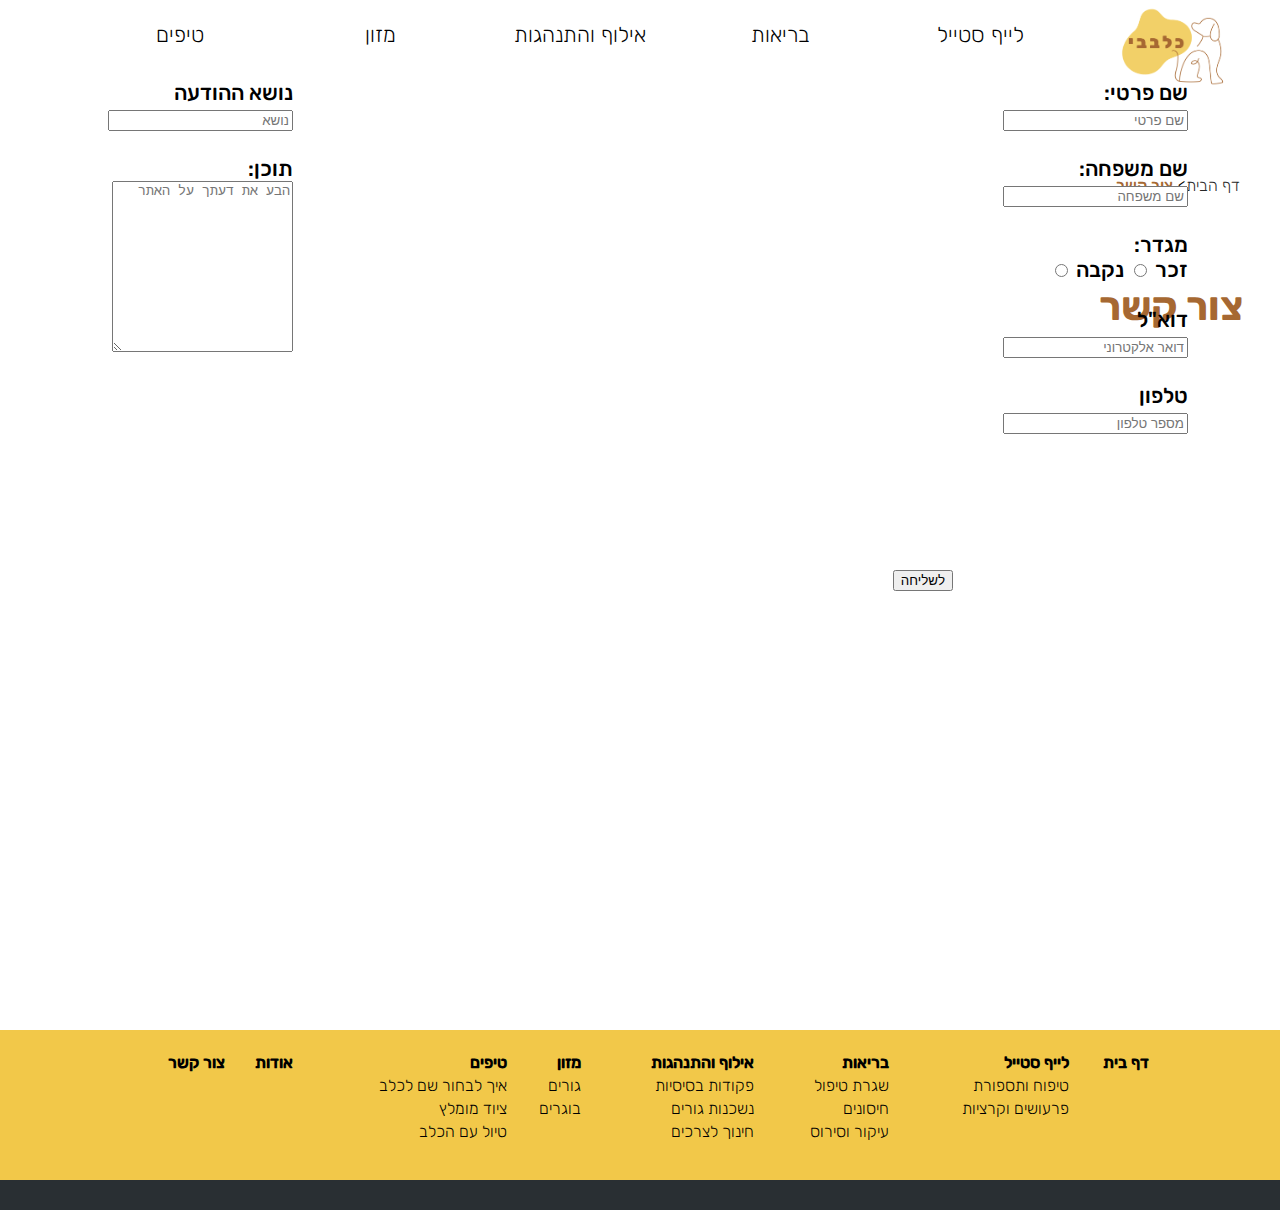
<file: contactUs.html>
﻿
<!doctype html>
<html lang="he">
<head>
    <meta charset="utf-8">
    <title> כלבבי - צור קשר</title>
    <meta name="description" content="" />
    <meta name="keywords" content="" />
    <meta name="author" content="" />
    <meta name="viewport" content="width=device-width, initial-scale=1.0, user-scalable=yes">

    <!-- CSS -->
    <link href="styles/myStyle.css" rel="stylesheet" />

</head>
<body>
    <div id="container">

        <nav id="headerNav" aria-label="תפריט ניווט ראשי">

            <ul>
                <li>
                    <a href="index.html">

                        <img id="homeLogo" src="הכנה ליפתוח/logo.png" alt="כלבבי - המדריך לכלב הראשון שלי" title="כלבבי - המדריך לכלב הראשון שלי">
                    </a>
                </li>
                <li>
                    <div>
                        <a href="#" class="navLine default">לייף סטייל</a>
                    </div>
                    <ul>
                        <li>
                            <a href="haircut - Copy.html" class="secondNavStains">טיפוח ותספורת</a>
                        </li>

                        <li><a href="tick.html" class="secondNavStains">פרעושים וקרציות</a></li>
                    </ul>
                </li>
                <li>
                    <div>
                        <a href="#" class="notActive navLine">בריאות</a>
                    </div>
                </li>
                <li>
                    <div>
                        <a href="#" class="notActive navLine">אילוף והתנהגות</a>
                    </div>
                </li>
                <li>
                    <div>
                        <a href="#" class="notActive navLine">מזון</a>
                    </div>
                </li>
                <li>
                    <div>
                        <a href="#" class="notActive navLine">טיפים</a>
                    </div>
                </li>
            </ul>

        </nav>
        <nav id="breadCrumbs" aria-label="תפריט התמצאות">
            <ol>
                <li>
                    <a href="index.html">דף הבית</a>
                </li>

                <li>
                    צור קשר
                </li>
            </ol>
        </nav>



        עיצוב
        <div id="allDown">
        <div>
            <div id="whiteSquare"></div>
        </div>

        <div id="front">
            <h1>צור קשר</h1>
            <form>
                <!--<input type="hidden" id="myEmail" name="sapir" value="sapir.teper@gmail.com">-->
                <div id="right">
                    <label for="firstName">
                        שם פרטי: <br>
                        <input id="firstName" type="text" placeholder="שם פרטי">
                    </label>
                    <br><br>
                    <label for="lastName">
                        שם משפחה: <br>
                        <input id="lastName" type="text" placeholder="שם משפחה">
                    </label>
                    <br><br>
                    <label for="gender">
                        מגדר:<br>
                        זכר  <input id="gender" type="radio" name="gender">
                        נקבה <input id="gender" type="radio" name="gender">
                    </label>
                    <br><br>
                    <label for="email">
                        דוא"ל <br>
                        <input id="email" type="email" name="usremail" placeholder="דואר אלקטרוני">


                    </label>
                    <br><br>
                    <label for="phoneNumber">
                        טלפון <br>
                        <input id="phoneNumber" type="text" placeholder="מספר טלפון">
                    </label>
                    <br><br>
                </div>

                <div id="left">
                    <label for="topic">
                        נושא ההודעה <br>
                        <input id="topic" type="text" placeholder="נושא">
                    </label>
                    <br><br>
                    תוכן: <br>
                    <textarea id="" placeholder="הבע את דעתך על האתר" rows="11"></textarea>
                </div>
                <label for="sent">
                    <input id="sent" type="submit" value="לשליחה">
                </label>
                <div id="feedback"></div>
            </form>
        </div>
    </div>

    <footer>
        <table>
            <tr>
                <th><a class="bold" href="index.html">דף בית</a></th>
                <th class="title">לייף סטייל</th>
                <th class="title">בריאות</th>
                <th class="title">אילוף והתנהגות</th>
                <th class="title">מזון</th>
                <th class="title">טיפים</th>
                <th><a class="bold" href="about.html">אודות</a></th>
                <th><a class="bold" href="contactUs.html">צור קשר</a></th>
            </tr>
            <tr>
                <td></td>
                <td><a href="haircut.html">טיפוח ותספורת</a></td>
                <td><a class="notActive" href="#">שגרת טיפול</a></td>
                <td><a class="notActive" href="#">פקודות בסיסיות</a></td>
                <td><a class="notActive" href="#">גורים</a></td>
                <td><a class="notActive" href="#">איך לבחור שם לכלב</a></td>

            </tr>
            <tr>
                <td></td>
                <td><a href="tick.html">פרעושים וקרציות</a></td>
                <td><a class="notActive" href="#">חיסונים</a></td>
                <td><a class="notActive" href="#">נשכנות גורים</a></td>
                <td><a class="notActive" href="#">בוגרים</a></td>
                <td><a class="notActive" href="#">ציוד מומלץ</a></td>
            </tr>
            <tr>
                <td></td>
                <td></td>
                <td><a class="notActive" href="#">עיקור וסירוס</a></td>
                <td><a class="notActive" href="#">חינוך לצרכים</a></td>
                <td></td>
                <td><a class="notActive" href="#">טיול עם הכלב</a></td>
            </tr>
        </table>
    </footer>
    </div>
</body>
    </html>
</file>
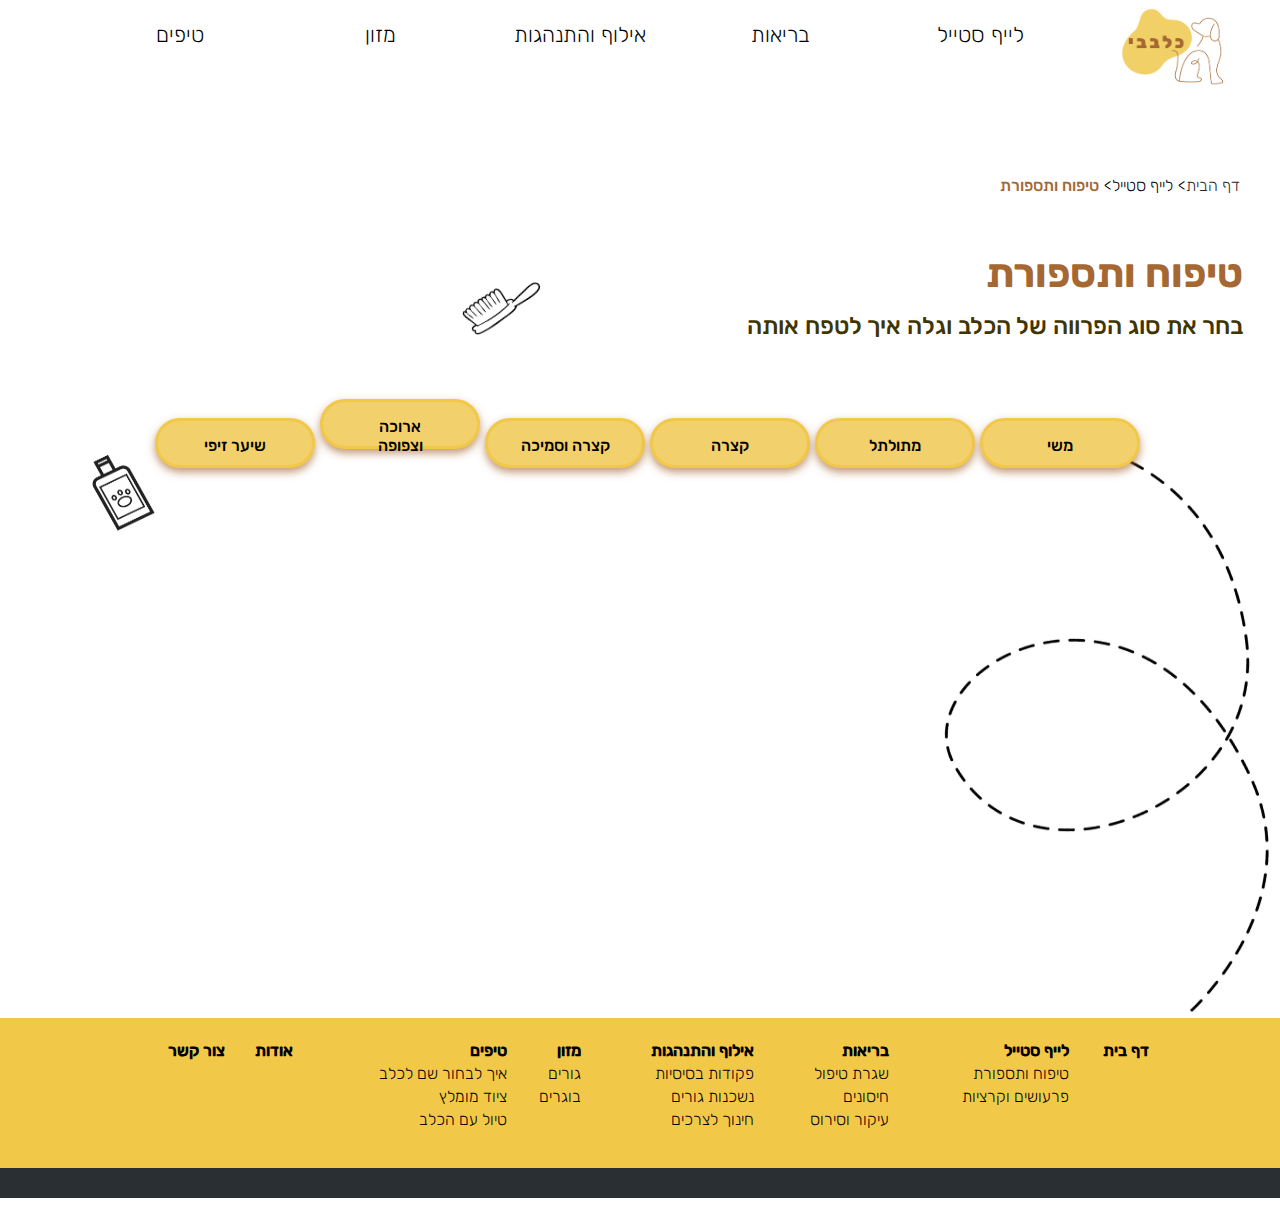
<file: haircut - Copy.html>
﻿<!doctype html>
<html lang="">
<head>
    <meta charset="utf-8" />
    <title>טיפוח ותספורת </title>
    <meta name="description" content="" />
    <meta name="keywords" content="" />
    <meta name="author" content="" />
    <meta name="viewport" content="width=device-width, initial-scale=1.0, user-scalable=yes">
    <!-- CSS -->
    <link href="styles/myStyle.css" rel="stylesheet" />

</head>
<body>
    <div id="container">
        <nav id="headerNav" aria-label="תפריט ניווט ראשי">

            <ul>
                <li>
                    <a href="index.html">

                        <img id="homeLogo" src="הכנה ליפתוח/logo.png" alt="כלבבי - המדריך לכלב הראשון שלי" title="כלבבי - המדריך לכלב הראשון שלי">
                    </a>
                </li>
                <li>
                    <div>
                        <a href="#"  id="navLinedefault" >לייף סטייל</a>
                    </div>
                    <ul>
                        <li>
                          <a href="haircut - Copy.html" class="secondNavStains">טיפוח ותספורת</a>
                        </li>
                        <li><a href="tick.html" class="secondNavStains">פרעושים וקרציות</a></li>
                    </ul>
                </li>
                <li>
                    <div>
                        <a href="#" class="notActive navLine">בריאות</a>
                    </div>
                </li>
                <li>
                    <div>
                        <a href="#" class="notActive navLine">אילוף והתנהגות</a>
                    </div>
                </li>
                <li>
                    <div>
                        <a href="#" class="notActive navLine">מזון</a>
                    </div>
                </li>
                <li>
                    <div>
                        <a href="#" class="notActive navLine">טיפים</a>
                    </div>
                </li>
            </ul>

        </nav>
        <nav id="breadCrumbs" aria-label="תפריט התמצאות">
            <ol>
                <li>
                    <a href="index.html">דף הבית</a>
                </li>

                <li>לייף סטייל</li>

                <li>טיפוח ותספורת</li>
            </ol>
        </nav>
        <div id="front">
                <img id="haircutBack" src="הכנה ליפתוח/backHair.png" />
            <h1>
                טיפוח ותספורת
            </h1>
            <h2>
                בחר את סוג הפרווה של הכלב וגלה איך לטפח אותה
            </h2>
            <br /> <br />
            <div id="HairButton">
                <button class="button1" onClick="window.location.href='1meshi.html';">
                    משי
                </button>
                <button class="button1" onClick="window.location.href='2curl.html';">
                    מתולתל
                </button>
                <button class="button1" onClick="window.location.href='3short.html';">
                    קצרה
                </button>
                <button class="button1" onClick="window.location.href='4shortthick.html';">
                    קצרה וסמיכה
                </button>
                <button class="button1" onClick="window.location.href='5long.html';">
                    ארוכה וצפופה
                </button>
                <button class="button1" onClick="window.location.href='6zifi.html';">
                    שיער זיפי
                </button>
            </div>
                
            <footer id="haircutfooter">
                <table>
                    <tr>
                        <th><a class="bold" href="index.html">דף בית</a></th>
                        <th class="title">לייף סטייל</th>
                        <th class="title">בריאות</th>
                        <th class="title">אילוף והתנהגות</th>
                        <th class="title">מזון</th>
                        <th class="title">טיפים</th>
                        <th><a class="bold" href="about.html">אודות</a></th>
                        <th><a class="bold" href="contactUs.html">צור קשר</a></th>
                    </tr>
                    <tr>
                        <td></td>
                        <td><a href="haircut.html">טיפוח ותספורת</a></td>
                        <td><a class="notActive" href="#">שגרת טיפול</a></td>
                        <td><a class="notActive" href="#">פקודות בסיסיות</a></td>
                        <td><a class="notActive" href="#">גורים</a></td>
                        <td><a class="notActive" href="#">איך לבחור שם לכלב</a></td>

                    </tr>
                    <tr>
                        <td></td>
                        <td><a href="tick.html">פרעושים וקרציות</a></td>
                        <td><a class="notActive" href="#">חיסונים</a></td>
                        <td><a class="notActive" href="#">נשכנות גורים</a></td>
                        <td><a class="notActive" href="#">בוגרים</a></td>
                        <td><a class="notActive" href="#">ציוד מומלץ</a></td>
                    </tr>
                    <tr>
                        <td></td>
                        <td></td>
                        <td><a class="notActive" href="#">עיקור וסירוס</a></td>
                        <td><a class="notActive" href="#">חינוך לצרכים</a></td>
                        <td></td>
                        <td><a class="notActive" href="#">טיול עם הכלב</a></td>
                    </tr>
                </table>
            </footer>
        </div>
    </div>
</body>
</html>
</file>
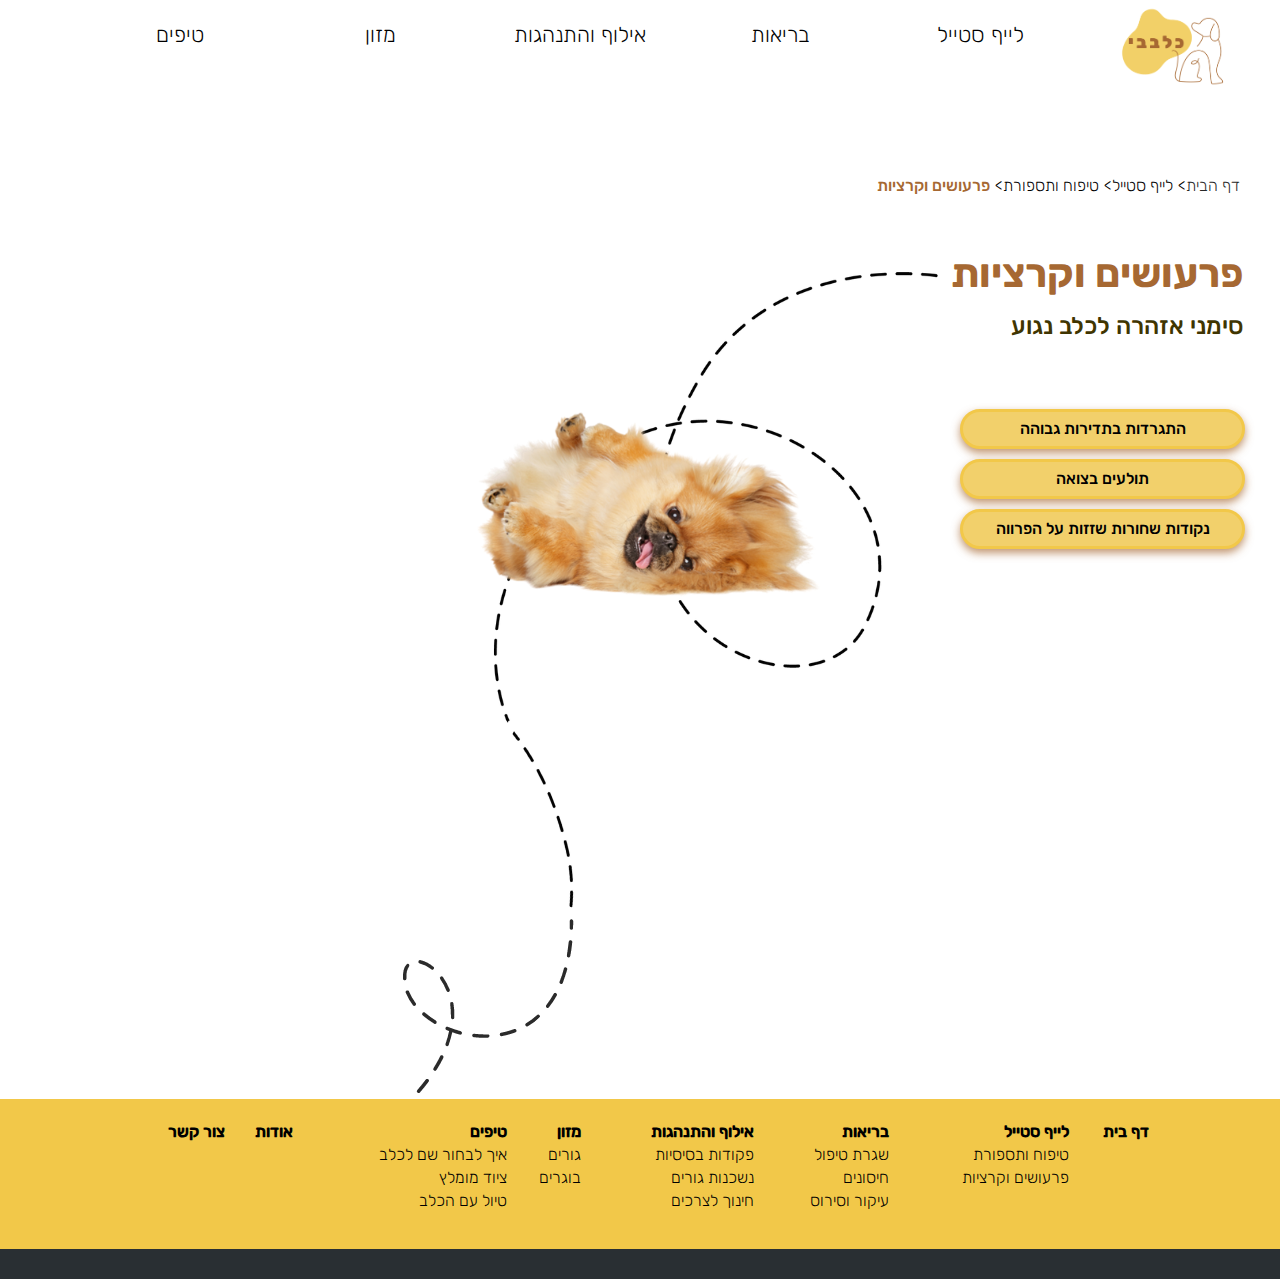
<file: tick.html>
﻿<!doctype html>
<html lang="">
<head>
    <meta charset="utf-8" />
    <title>פרעושים וקרציות</title>
    <meta name="description" content="" />
    <meta name="keywords" content="" />
    <meta name="author" content="" />
    <meta name="viewport" content="width=device-width, initial-scale=1.0, user-scalable=yes">
    <!-- CSS -->
    <link href="styles/myStyle.css" rel="stylesheet" />

</head>
<body>
    <div id="container">
        <nav id="headerNav" aria-label="תפריט ניווט ראשי">

            <ul>
                <li>
                    <a href="index.html">

                        <img id="homeLogo" src="הכנה ליפתוח/logo.png" alt="כלבבי - המדריך לכלב הראשון שלי" title="כלבבי - המדריך לכלב הראשון שלי">
                    </a>
                </li>
                <li>
                    <div>
                        <a href="#"  id="navLinedefault" >לייף סטייל</a>
                    </div>
                    <ul>
                        <li>
                            <a href="haircut.html" class="secondNavStains">טיפוח ותספורת</a>
                        </li>
                        <li><a href="tick.html" class="secondNavStains">פרעושים וקרציות</a></li>
                    </ul>
                </li>
                <li>
                    <div>
                        <a href="#" class="notActive navLine">בריאות</a>
                    </div>
                </li>
                <li>
                    <div>
                        <a href="#" class="notActive navLine">אילוף והתנהגות</a>
                    </div>
                </li>
                <li>
                    <div>
                        <a href="#" class="notActive navLine">מזון</a>
                    </div>
                </li>
                <li>
                    <div>
                        <a href="#" class="notActive navLine">טיפים</a>
                    </div>
                </li>
            </ul>

        </nav>
        <nav id="breadCrumbs" aria-label="תפריט התמצאות">
            <ol>
                <li>
                    <a href="index.html">דף הבית</a>
                </li>

                <li>לייף סטייל</li>
                <li>טיפוח ותספורת</li>
                <li>פרעושים וקרציות</li>
            </ol>
        </nav>
        <div id="front">
                <img id="backtick" src="הכנה ליפתוח/backtick.png" />
                <h1>
                    פרעושים וקרציות
                </h1>
                <h2>
                    סימני אזהרה לכלב נגוע
                </h2>
            <br /> <br />
            <div id="HairButton">
                <button class="button3" onClick="window.location.href='1meshi.html';">
                    התגרדות בתדירות גבוהה
                </button>
                <button class="button3" onClick="window.location.href='2curl.html';">
                    תולעים בצואה
                </button>
                <button class="button3" onClick="window.location.href='3short.html';">
                    נקודות שחורות שזזות על הפרווה
                </button>
            </div>
                
            <footer id="haircutfooter">
                <table>
                    <tr>
                        <th><a class="bold" href="index.html">דף בית</a></th>
                        <th class="title">לייף סטייל</th>
                        <th class="title">בריאות</th>
                        <th class="title">אילוף והתנהגות</th>
                        <th class="title">מזון</th>
                        <th class="title">טיפים</th>
                        <th><a class="bold" href="about.html">אודות</a></th>
                        <th><a class="bold" href="contactUs.html">צור קשר</a></th>
                    </tr>
                    <tr>
                        <td></td>
                        <td><a href="haircut.html">טיפוח ותספורת</a></td>
                        <td><a class="notActive" href="#">שגרת טיפול</a></td>
                        <td><a class="notActive" href="#">פקודות בסיסיות</a></td>
                        <td><a class="notActive" href="#">גורים</a></td>
                        <td><a class="notActive" href="#">איך לבחור שם לכלב</a></td>

                    </tr>
                    <tr>
                        <td></td>
                        <td><a href="tick.html">פרעושים וקרציות</a></td>
                        <td><a class="notActive" href="#">חיסונים</a></td>
                        <td><a class="notActive" href="#">נשכנות גורים</a></td>
                        <td><a class="notActive" href="#">בוגרים</a></td>
                        <td><a class="notActive" href="#">ציוד מומלץ</a></td>
                    </tr>
                    <tr>
                        <td></td>
                        <td></td>
                        <td><a class="notActive" href="#">עיקור וסירוס</a></td>
                        <td><a class="notActive" href="#">חינוך לצרכים</a></td>
                        <td></td>
                        <td><a class="notActive" href="#">טיול עם הכלב</a></td>
                    </tr>
                </table>
            </footer>
        </div>
    </div>
</body>
</html>
</file>
<file: styles/myStyle.css>
﻿/*פונטים*/
@font-face {
    font-family: 'Rubik-Bold';
    src: url('../Rubik/static/Rubik-Bold.ttf') format('truetype');
}
@font-face {
    font-family: 'Rubik-Light';
    src: url('../Rubik/static/Rubik-Light.ttf') format('truetype');
}
@font-face {
    font-family: 'Rubik-Medium';
    src: url('../Rubik/static/Rubik-Medium.ttf') format('truetype');
}

/*בסיסי*/
body {
    direction: rtl;
    font-size: 16pt;
    overflow-x: hidden; /*מגדיר את ההזזה מימין לשמאל כך שהעמוד יחתך*/
    font-family: Rubik-Medium;
}
#container {
    width: 1280px;
    margin: 0 auto;
}
.notActive {
    cursor: not-allowed;
}
.default { /*העכבר יופיע כברירת מחדל- לא לחיץ*/
    cursor: default;
}

/*תפריט ניווט לוגו בתוך התפריט*/
#homeLogo {
    width: 135px;
    margin-top: -16px;
}
#headerNav {
    position: fixed; /*נשאר באותו מקום גם אם הדף גולל.*/
    width: 1280px;
    top: 0px;
    z-index: 5;
}
nav ul { /*העלמת תבליטים*/
    margin: 0;
    padding: 0;
    list-style: none;
}
nav li a { /*תפריט אופקי*/
    display: inline-block;
    float: right;
}
#headerNav ul li a { /*העיצוב עצמו*/
    display: block;
    color: black;
    width: 200px;
    height: 40px;
    text-align: center;
    padding-top: 22px;
    font-size: 16pt;
    font-family: Rubik-Light;
    background-color: white;
}
#headerNav ul li .secondNavStains { /*התפריט שנפתח מהלייף סטייל*/
    text-align: center;
    padding: 10px 40px;
    width: 170px;  /*לסדר את המרווחים מלמעלה למטה בתוך הריבועים*/
}
#headerNav ul li a:hover { /*מעבר עכבר משנה צבע לכתב*/
    position: relative; /*מיקום יחסי*/
    color: #a66832;
    font-family: Rubik-Medium;
}
/*/עיצוב רשימה/*/
ul li {
    list-style: none;
    font-weight: normal;
}
/*שלא יהיה קו מתחת לטקסט בתפריט ניווט*/
a {
    text-decoration: none;
}

/*הגדרות של תת תפריט*/
#headerNav ul li ul {
    display: none;
    position: absolute;
    background-color: rgba(242, 242, 242, 0.3);
}
/*הגדרות של מעבר עכבר*/
#headerNav ul li:hover ul {
    display: block;
    right: 175px;
    height: -20px;
    top: 62px;
    box-shadow: 0px 16px 13px -1px rgba(0,0,0,0.12);
}
#responsive {
    position: relative;
}

/*כפתור נגישות*/
#accButton .redSquareFull {
    position: fixed;
    top: 70px;
    left: -5px;
    width: 145px;
    height: 55px;
    z-index: 6;
}
#accButton a {
    position: fixed;
    top: 75px;
    left: 15px;
    color: white;
    font-weight: bold;
    font-size: 14pt;
    line-height: 120%;
    text-align: center;
    z-index: 7;
    text-decoration: none;
}
    #accButton a:visited {
        text-decoration: none;
    }
/*נגישות סקיפ*/
#skip {
    position: absolute;
    left: 0;
    top: 0;
    width: 100%;
    margin-left: 0;
    text-align: center;
    list-style: outside none;
}
#skip li {
    list-style-type: none
}
#skip a {
    position: absolute;
    top: 30px;
}
    #skip a:focus, #skip a:active {
        position: relative;
        left: 0;
        top: 50px;
        z-index: 9999;
        width: 75%;
        height: auto;
        margin: 0 auto;
        padding: 30px 45px;
        text-align: center;
        text-decoration: none;
        font-weight: bold;
        color: #ff5a44;
        border: 1px dotted #272727;
        background-color: white;
    }

.front {
    z-index: 4;
}

/*כותרות*/
.homepage {
    font-size: 30pt;
    text-align: center;
    line-height: 100%; /*מרווח בין השורות*/
    font-weight: normal;
    font-family: Rubik-Bold;
    color: #a66832;
    margin-top: -300px;
}
#FrontName {
    font-size: 45pt;
}
.homepage2 {
    font-size: 18pt;
    text-align: center;
    font-weight: normal;
    padding-top: 5px;
    line-height: 130%;
    font-family: Rubik-Medium;
    color: #403501;
}
h1
{
    font-size: 30pt;
    text-align: right;
    font-weight: normal;
    font-family: Rubik-Bold;
    color: #a66832;
    margin-top: 250px;
    margin-right: 37px;
}
h2 {
    font-size: 18pt;
    line-height: 20%;
    text-align: right;
    font-weight: normal;
    font-family: Rubik-Medium;
    color: #403501;
    margin-right: 37px;
}
/*גיף ראשי*/
#pawsGif {
    display: block;
    margin-right: auto;
    margin-left: auto;
    margin-top: 80px;
    transform: rotate(180deg); /*היפוך הגיף*/
}

/*תמונות וגיפים חווית גלילה*/
#food {
    width: 228px;
    position: absolute;
    right: 287px;
    top: 30px;
    display: inline-block;
    opacity: 100;
}
#foodbawl {
    width: 120px;
    position: absolute;
    right: 287px;
    top: 80px;
    display: inline-block;
    opacity: 100;
}

/*הגדרות עיצוב פוטר*/
footer {
    margin-top: 700px;
    background-color: #f2c849;
    height: 150px;
    background-color: #f2c849;
    border-bottom: 30px solid;
    border-bottom-color: rgb(41,47,51);
    z-index: 5;
    width: 1280px;
}
#haircutfooter {
    margin-top: 550px;
}
table{
    padding-top: 20px;
    text-align:right;
    margin-left: auto;
    margin-right: auto;
    font-size: 12pt;
    font-family: Rubik-Light;
    width: 80%;
    color: black;
}
.title, .bold {

    font-family: Rubik-Medium;
    font-weight: bold;
}
.title {
    cursor: default;
}
a {
    text-decoration: none;
    color: black;
}
/*עיצוב תפריט פירורי לחם*/
#breadCrumbs {
    position: absolute;
    top: 150px;
}
    #breadCrumbs ol li {
        display: inline-block;
        font-size: 12pt;
        font-family: Rubik-Light;
    }
        #breadCrumbs ol li a {
            color: #272727;
        }
        #breadCrumbs ol li:after {
            content: ">";
        }
        #breadCrumbs ol li:last-child:after {
            content: "";
        }
        #breadCrumbs ol li:last-child {
            color: #a66832;
            font-family: Rubik-Medium;
        }

#haircutBack  {
    position:absolute;
    z-index: -1;
    width: 1280px;
    height: 850px;
}
#meshiBack {
    position: absolute;
    margin-top: -15px;
    z-index: -1;
    width: 1280px;
    height: 920px;
}
/*כפתורים עמוד פנימי שיער*/
#HairButton {
    width: 1000px;
    margin: 0 auto;
    z-index: 3;
}
.button1 {
    background-color: #f2D06b;
    border: solid;
    border-color: #F2C849;
    border-radius: 25px;
    color: black;
    padding: 15px 32px;
    text-align: center;
    display: inline-block;
    font-size: 16px;
    font-family: Rubik-Medium;
    cursor: pointer;
    width: 160px;
    height: 50px;
    box-shadow: 0px 4px 8px rgba(166, 104, 50, 0.7);
}
.button2 {
    border: solid;
    border-radius: 25px;
    color: black;
    padding: 15px 32px;
    text-align: center;
    display: inline-block;
    font-size: 16px;
    font-family: Rubik-Medium;
    width: 160px;
    height: 50px;
    background-color: #8fd9d1;
    border-color: #79bed9;
    box-shadow: 0px 4px 8px rgba(121, 190, 217, 0.7);
}
/*מעבר עכבר על הכפתור*/
    .button1:hover{
        background-color: #8fd9d1;
        border-color: #79bed9;
        box-shadow: 0px 4px 8px rgba(121, 190, 217, 0.7);
    }
.button3 {
    background-color: #f2D06b;
    border: solid;
    border-color: #F2C849;
    border-radius: 25px;
    color: black;
    padding: 0px 32px;
    text-align: center;
    display: block;
    font-size: 16px;
    font-family: Rubik-Medium;
    cursor: pointer;
    width: 285px;
    height: 40px;
    box-shadow: 0px 4px 8px rgba(166, 104, 50, 0.7);
    margin-top: 10px;
    margin-right: -105px;
}
/*מעבר עכבר על הכפתור*/
.button3:hover {
    background-color: #8fd9d1;
    border-color: #79bed9;
    box-shadow: 0px 4px 8px rgba(121, 190, 217, 0.7);
}
#backtick {
    position: absolute;
    margin-top: -20px;
    z-index: -1;
    width: 1280px;
    height: 920px;
}


    /*/כתב/





    a:hover span {
        color: #ff5a44;
    }

/פרטי לבוש/
#stainRemoval a img {
    /הגדרות לתמונה/ display: inline-block;
    width: 230px;
    position: absolute;
    right: 280px;
    top: 60px;
}

#stainRemoval a p {
    /הגדרות לטקסט/ position: absolute;
    right: 530px;
    top: 155px;
    line-height: 150%;
}

/מעבר עכבר פרטי לבוש/
/במעבר עכבר להעלים את תמונה 1/
#stainRemoval a:hover #ShirtIcon1 {
    display: none;
}

#ShirtIcon2 {
    opacity: 0;
}

/במעבר עכבר להראות את תמונה 2/
#stainRemoval a:hover #ShirtIcon2 {
    width: 228px;
    position: absolute;
    right: 287px;
    top: 65px;
    display: inline-block;
    opacity: 100;
}

#stainRemoval a:hover #line1 {
    display: none;
}

#line1 {
    opacity: 0;
}

#stainRemoval a:hover #line1 {
    width: 183px;
    position: absolute;
    right: 530px;
    top: 225px;
    display: inline-block;
    opacity: 100;
}

#laundry a img {
    display: inline-block;
    width: 230px;
    position: absolute;
    left: 320px;
    top: 305px;
}

#laundry a p {
    position: absolute;
    left: 610px;
    top: 395px;
    line-height: 150%;
}

/מעבר עכבר כביסה לבנה/
/במעבר עכבר להעלים את תמונה 1/
#laundry a:hover #laundryIcon1 {
    display: none;
}

#laundryIcon2 {
    opacity: 0;
}

/במעבר עכבר להראות את תמונה 2/
#laundry a:hover #laundryIcon2 {
    width: 208px;
    position: absolute;
    left: 345px;
    top: 303px;
    display: inline-block;
    opacity: 100;
}

/מעבר עכבר קן- איך מנקים/
#laundry a:hover #line2 {
    display: none;
}

#line2 {
    opacity: 0;
}

#laundry a:hover #line2 {
    width: 183px;
    position: absolute;
    right: 360px;
    top: 462px;
    display: inline-block;
    opacity: 100;
}



#pot a img {
    display: inline-block;
    width: 270px;
    position: absolute;
    right: 260px;
    top: 520px;
}

#pot a p {
    position: absolute;
    right: 530px;
    top: 660px;
    line-height: 150%;
}


/מעבר עכבר אקססוריז/
/במעבר עכבר להעלים את תמונה 1/
#pot a:hover #pot1 {
    display: none;
}

#pot2 {
    opacity: 0;
}

/במעבר עכבר להראות את תמונה 2/
#pot a:hover #pot2 {
    width: 250px;
    position: absolute;
    right: 265px;
    top: 535px;
    display: inline-block;
    opacity: 100;
}

/מעבר עכבר- קו איך מסירים/
#pot a:hover #line3 {
    display: none;
}

#line3 {
    opacity: 0;
}

#pot a:hover #line3 {
    width: 183px;
    position: absolute;
    right: 530px;
    top: 728px;
    display: inline-block;
    opacity: 100;
}*/






/*  ירין נסיון 
*/


/*אודות נסיון 
*/
.photo {
    width: 150px;
    display: block;
    border: 1px solid #ddd;
    border-radius: 4px;
    padding: 5px;
    margin-right: 15px;
}


.squarePhoto {
    position: relative;
    max-width: 170px;
    margin: 0 auto;
    display: inline-block;
    margin-right: 13px;
    margin-top: 60px;
}

    .squarePhoto span {
        position: absolute;
        bottom: 5px;
        background: rgb(0, 0, 0);
        background: rgba(0, 0, 0, 0.5);
        color: #f1f1f1;
        width: 130px;
        padding: 10px;
        margin-right: 21px;
        text-align: center;
    }


/*קישור ללוגו הפקולטה*/
section a img {
    width: 50px;
}


#HIT {
    margin-top: 30px;
    text-align: center;
}

/*דף צור קשר 
*/
#sent {
    position: absolute;
    top: 570px;
    right: 335px;
}





#right {
    position: absolute;
    top: 80px;
    right: 100px;
}

#left {
    position: absolute;
    top: 80px;
    left: 100px;
}
</file>
